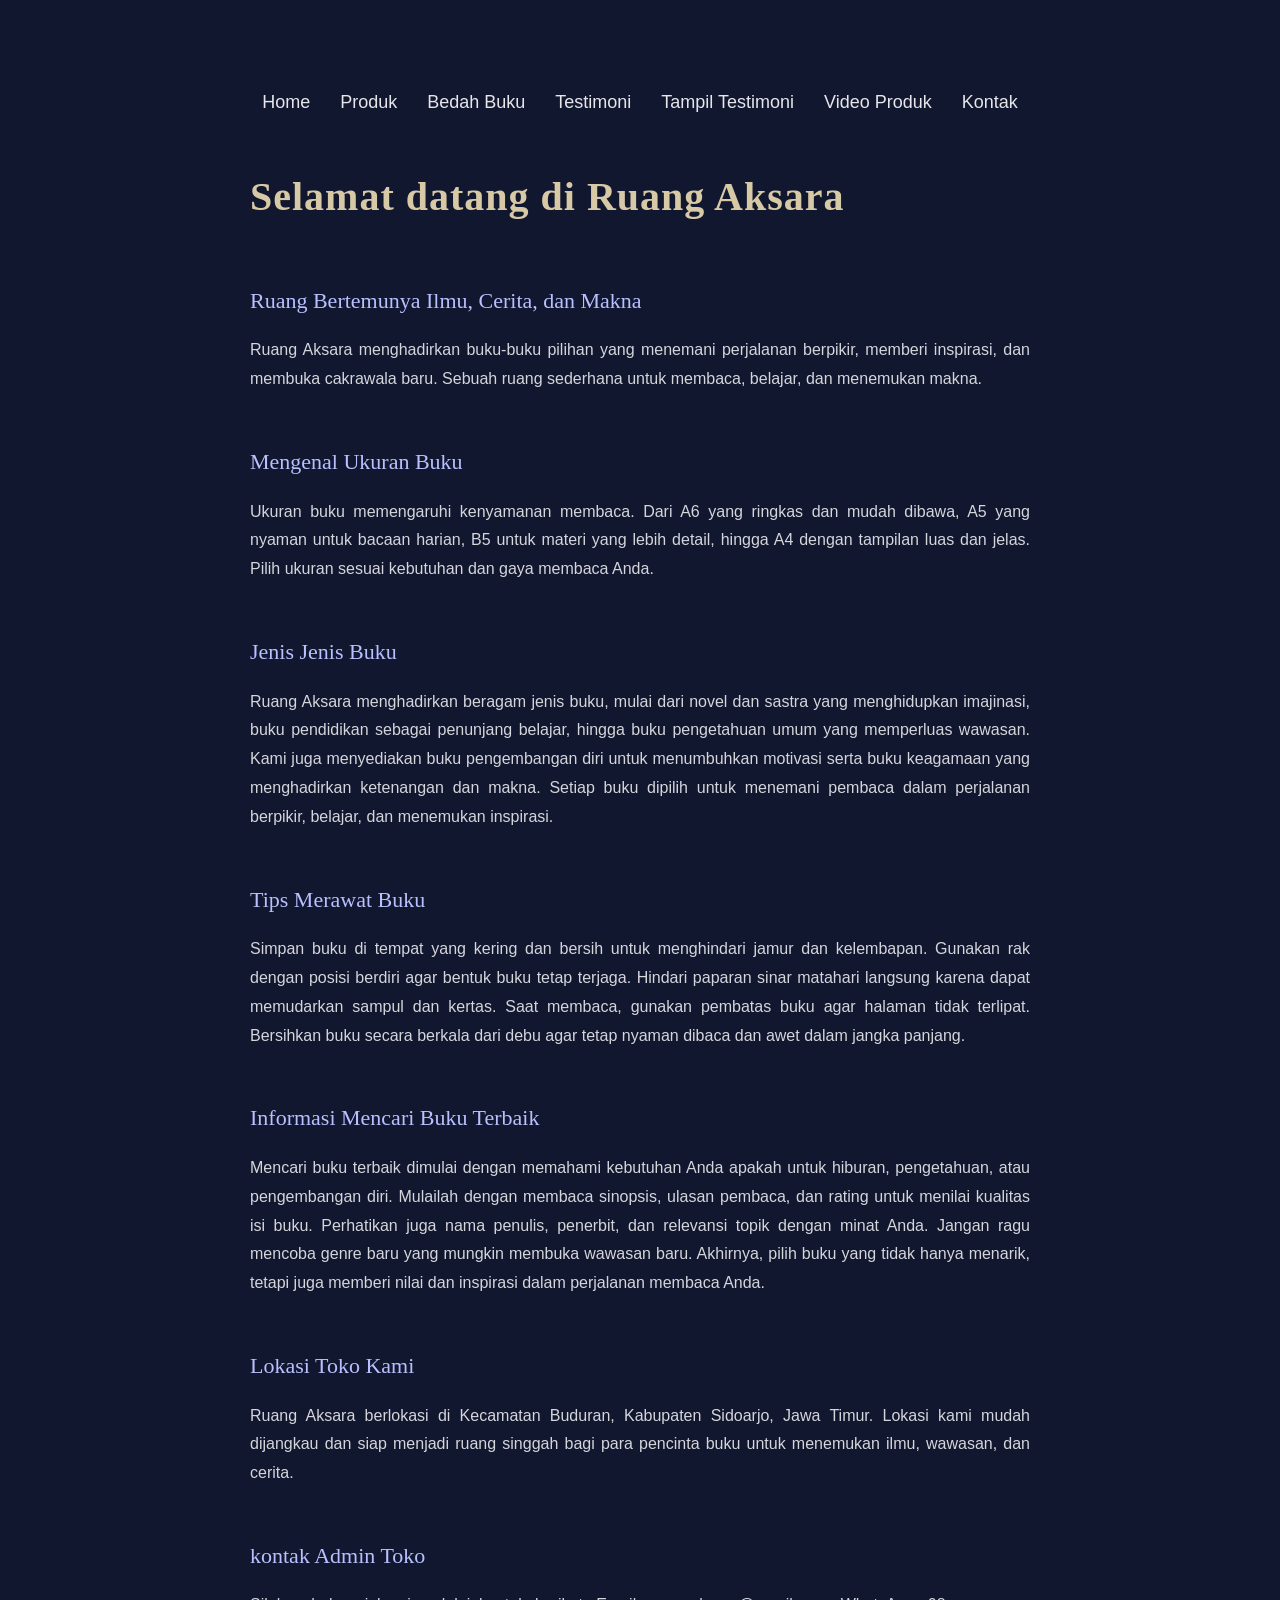
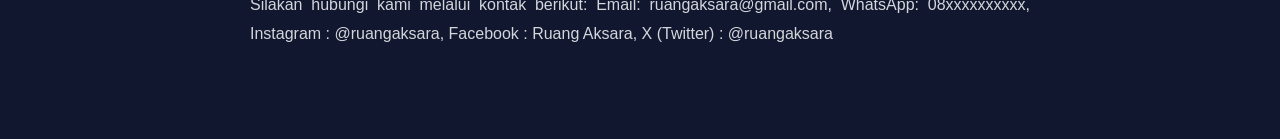
<file: index.html>
<!DOCTYPE html>
<html lang="id">
<head>
    <meta charset="UTF-8">
    <meta name="viewport" content="width=device-width, initial-scale=1.0">
    <title>Ruang Aksara</title>
    <link rel="stylesheet" href="style.css" />
    </head>
    <body>
 <nav class="navbar">
  <ul>
    <li><a href="index.html">Home</a></li>
    <li><a href="produk.html">Produk</a></li>
    <li><a href="Bedah Buku Artikel.html">Bedah Buku</a></li> 
    <li><a href="Testimoni.html">Testimoni</a></li>
    <li><a href="Tampil Testimoni.html">Tampil Testimoni</a></li>
    <li><a href="Video Produk Event.html">Video Produk</a></li>  
    <li><a href="Kontak.html">Kontak</a></li>
  </ul>
</nav>   
</body>
<body>

    <h1>Selamat datang di Ruang Aksara</h1>
    <h2>Ruang Bertemunya Ilmu, Cerita, dan Makna</h2>
    <p>Ruang Aksara menghadirkan buku-buku pilihan yang menemani perjalanan berpikir, memberi inspirasi, dan membuka cakrawala baru.
    Sebuah ruang sederhana untuk membaca, belajar, dan menemukan makna.</p>

    <h2>Mengenal Ukuran Buku</h2>
    <p>Ukuran buku memengaruhi kenyamanan membaca.
    Dari A6 yang ringkas dan mudah dibawa, A5 yang nyaman untuk bacaan harian, B5 untuk materi yang lebih detail, hingga A4 dengan tampilan luas dan jelas.
    Pilih ukuran sesuai kebutuhan dan gaya membaca Anda.</p>

    <h2>Jenis Jenis Buku</h2>
    <p>Ruang Aksara menghadirkan beragam jenis buku, mulai dari novel dan sastra yang menghidupkan imajinasi, buku pendidikan sebagai penunjang belajar, hingga buku pengetahuan umum yang memperluas wawasan. Kami juga menyediakan buku pengembangan diri untuk menumbuhkan motivasi serta buku keagamaan yang menghadirkan ketenangan dan makna. Setiap buku dipilih untuk menemani pembaca dalam perjalanan berpikir, belajar, dan menemukan inspirasi.</p>
     
    <h2>Tips Merawat Buku</h2>
    <p>Simpan buku di tempat yang kering dan bersih untuk menghindari jamur dan kelembapan. Gunakan rak dengan posisi berdiri agar bentuk buku tetap terjaga. Hindari paparan sinar matahari langsung karena dapat memudarkan sampul dan kertas. Saat membaca, gunakan pembatas buku agar halaman tidak terlipat. Bersihkan buku secara berkala dari debu agar tetap nyaman dibaca dan awet dalam jangka panjang.</p>

    <h2>Informasi Mencari Buku Terbaik</h2>
    <p>Mencari buku terbaik dimulai dengan memahami kebutuhan Anda apakah untuk hiburan, pengetahuan, atau pengembangan diri. Mulailah dengan membaca sinopsis, ulasan pembaca, dan rating untuk menilai kualitas isi buku. Perhatikan juga nama penulis, penerbit, dan relevansi topik dengan minat Anda. Jangan ragu mencoba genre baru yang mungkin membuka wawasan baru. Akhirnya, pilih buku yang tidak hanya menarik, tetapi juga memberi nilai dan inspirasi dalam perjalanan membaca Anda.</p>

    <h2>Lokasi Toko Kami</h2>
    <p>Ruang Aksara berlokasi di Kecamatan Buduran, Kabupaten Sidoarjo, Jawa Timur.
    Lokasi kami mudah dijangkau dan siap menjadi ruang singgah bagi para pencinta buku untuk menemukan ilmu, wawasan, dan cerita.</p>
    
    <h2>kontak Admin Toko</h2>
    <p>Silakan hubungi kami melalui kontak berikut:
    Email: ruangaksara@gmail.com,
    WhatsApp: 08xxxxxxxxxx,
    Instagram : @ruangaksara,
    Facebook : Ruang Aksara,
    X (Twitter) : @ruangaksara</p>
</body>
</html>
</file>
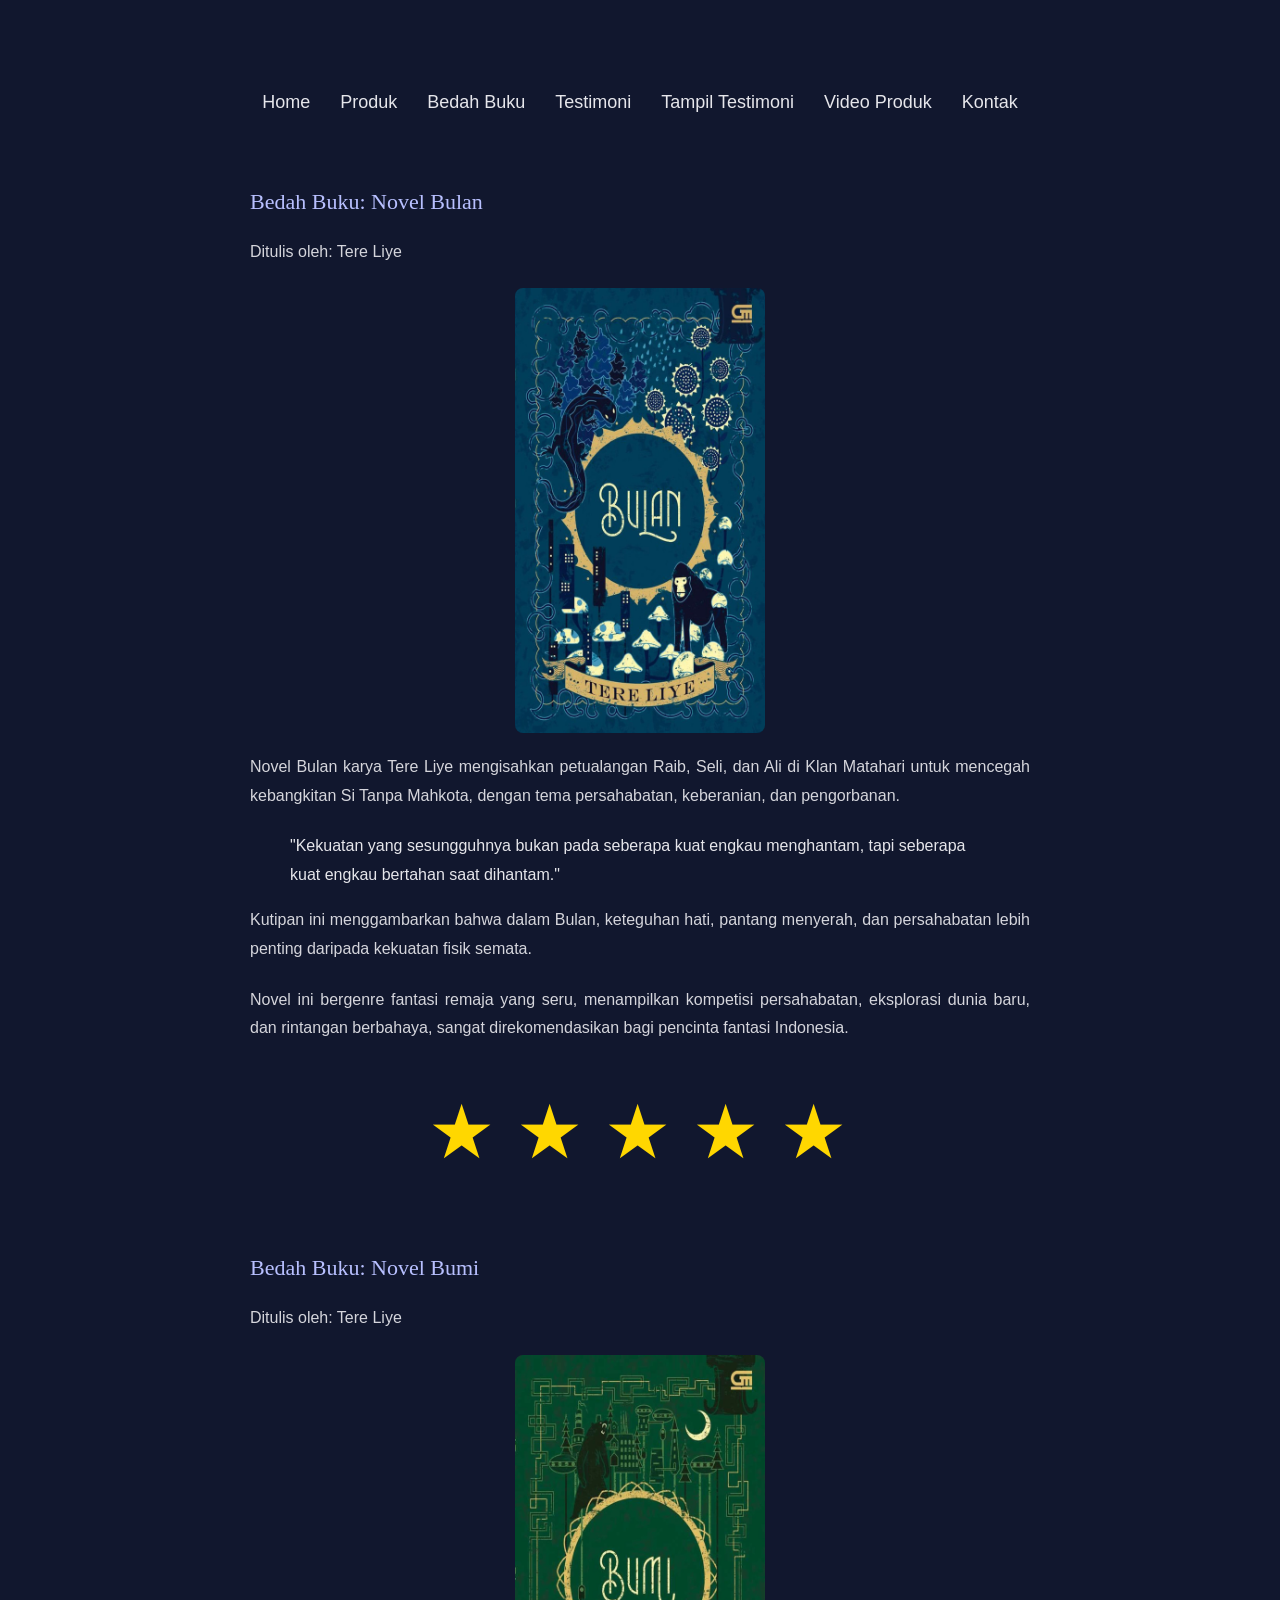
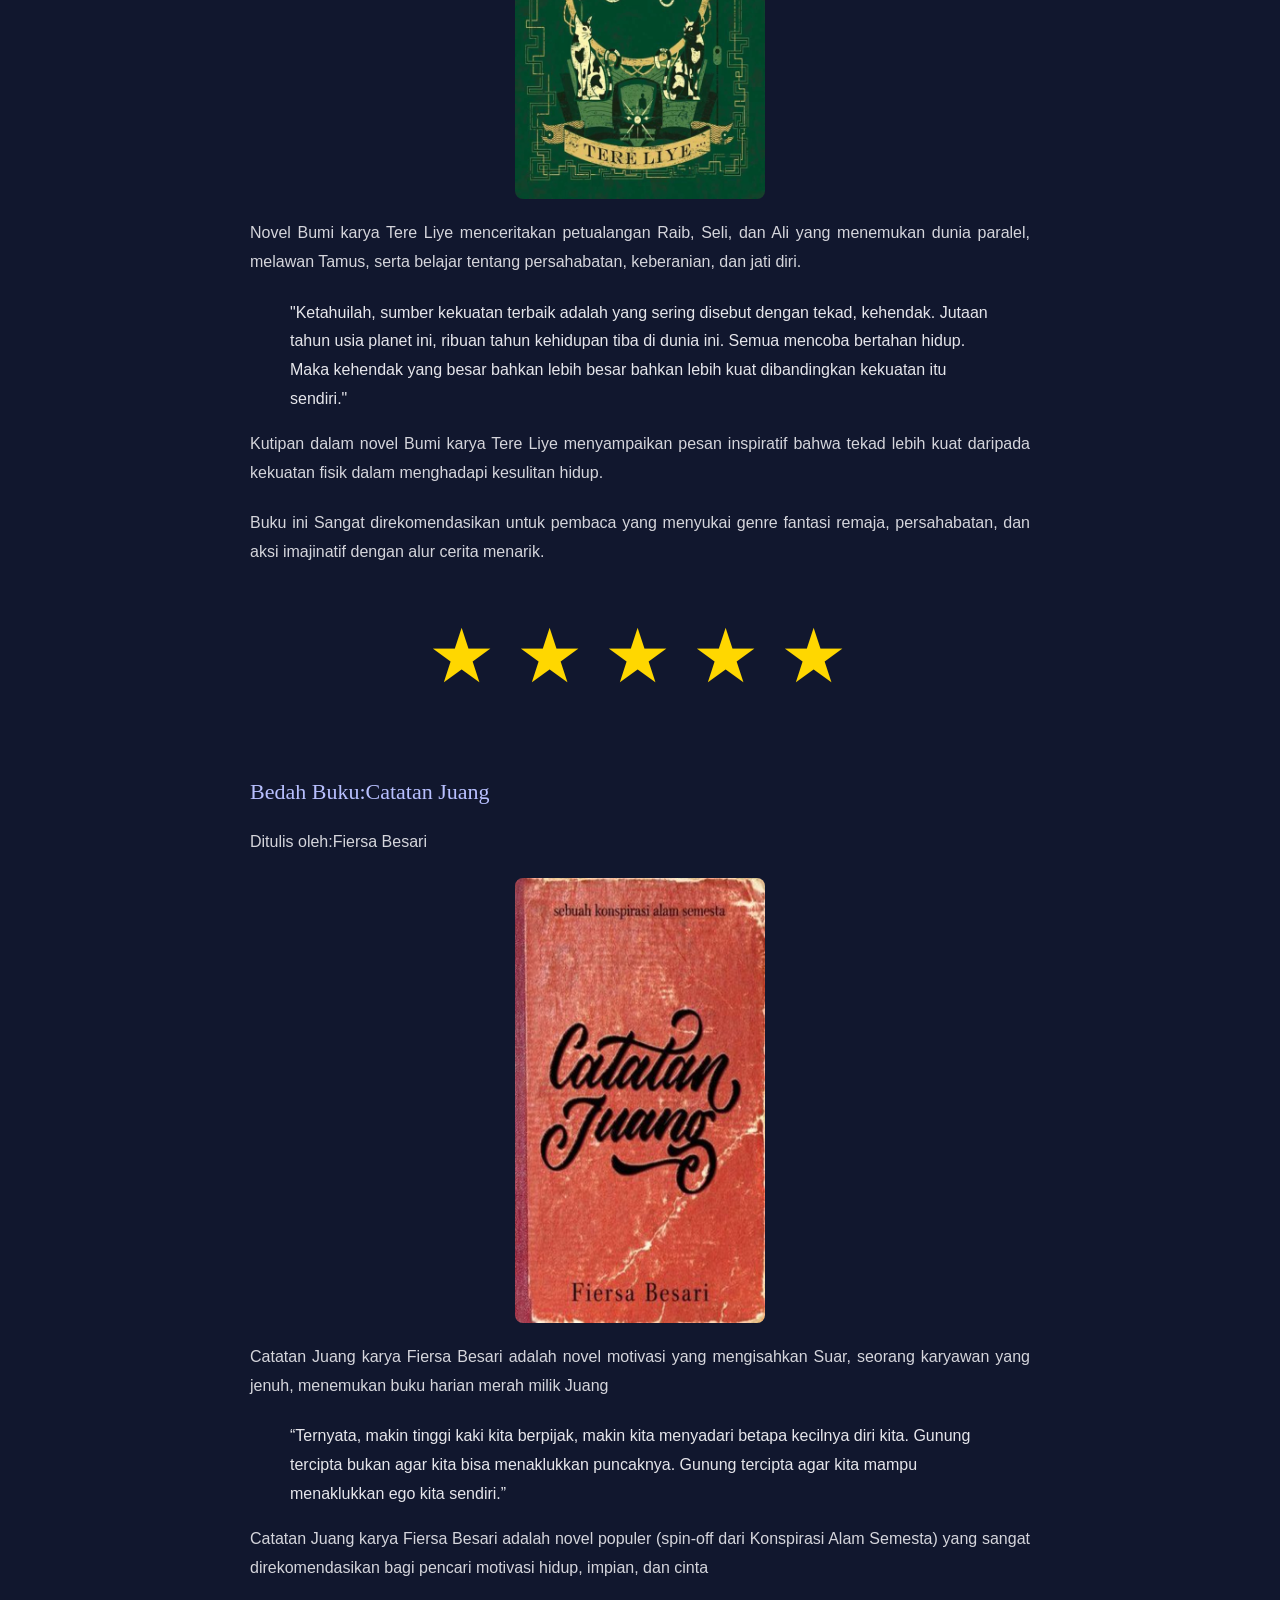
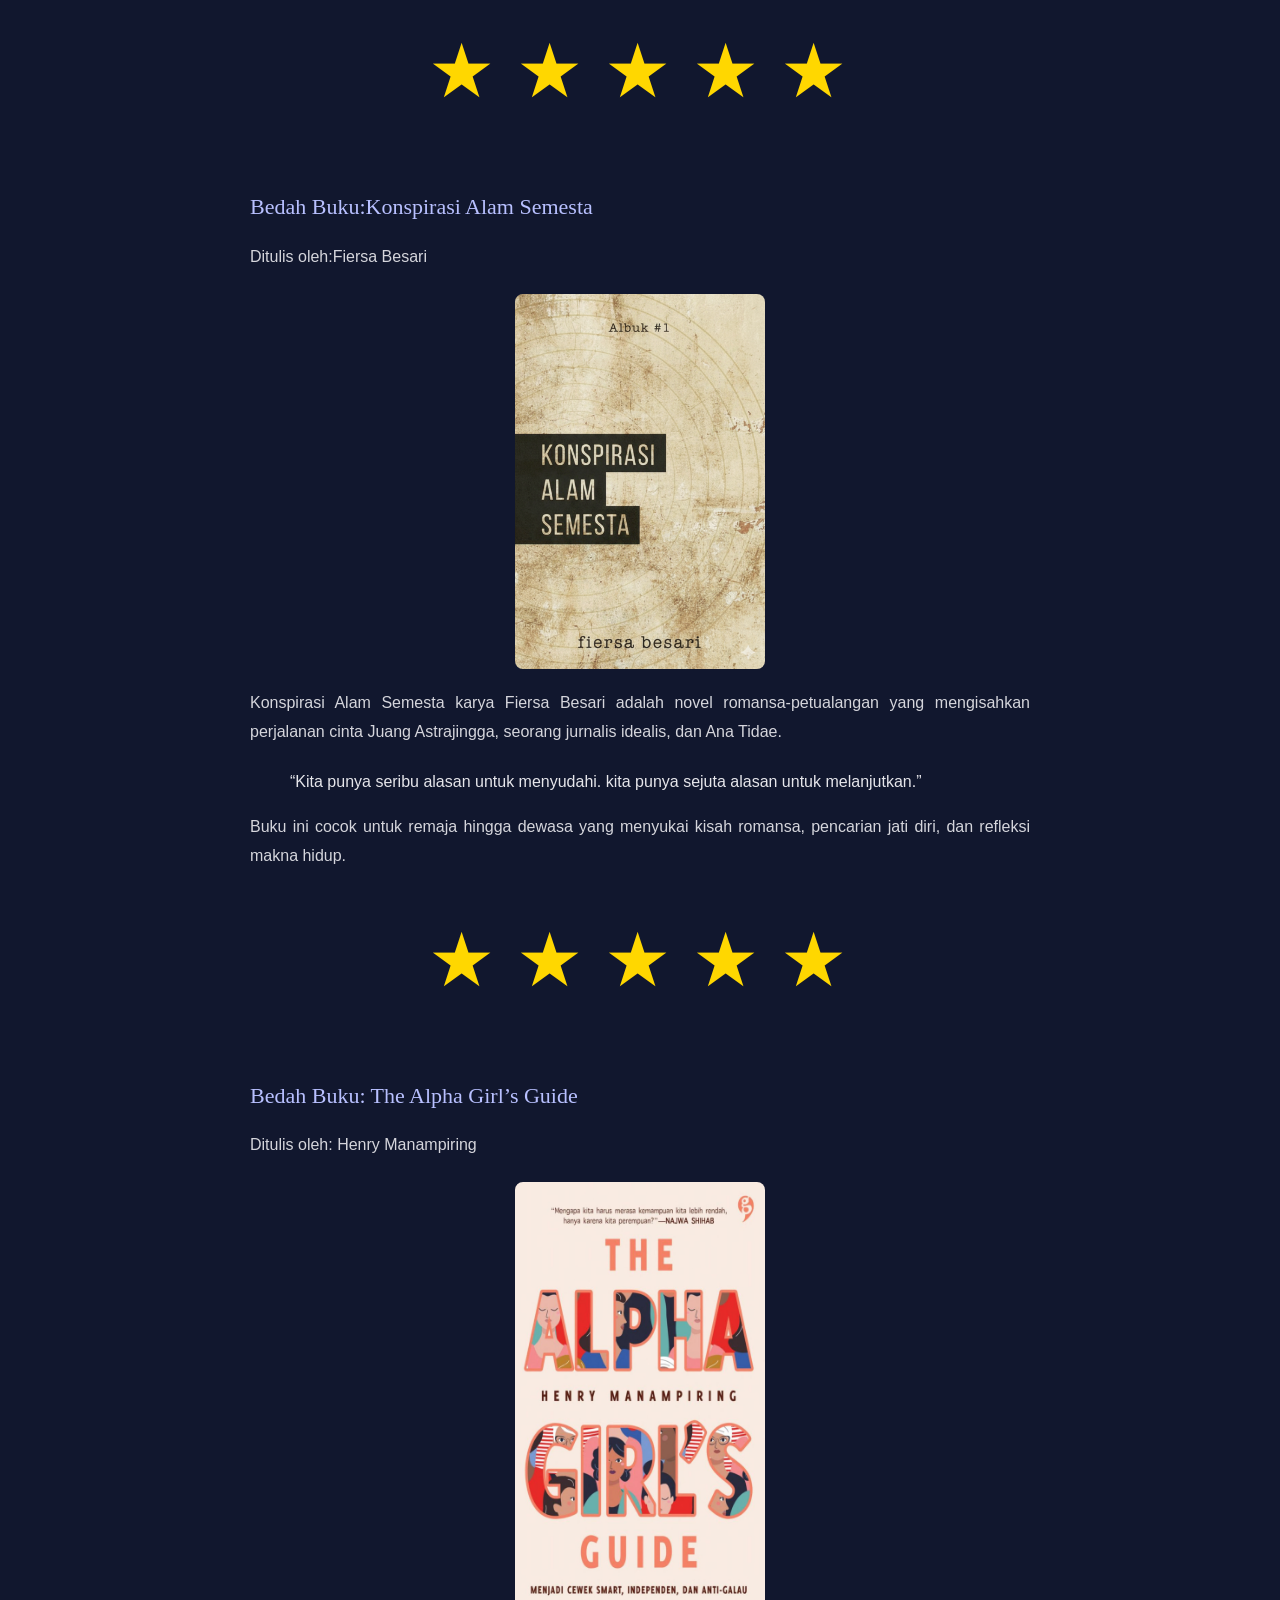
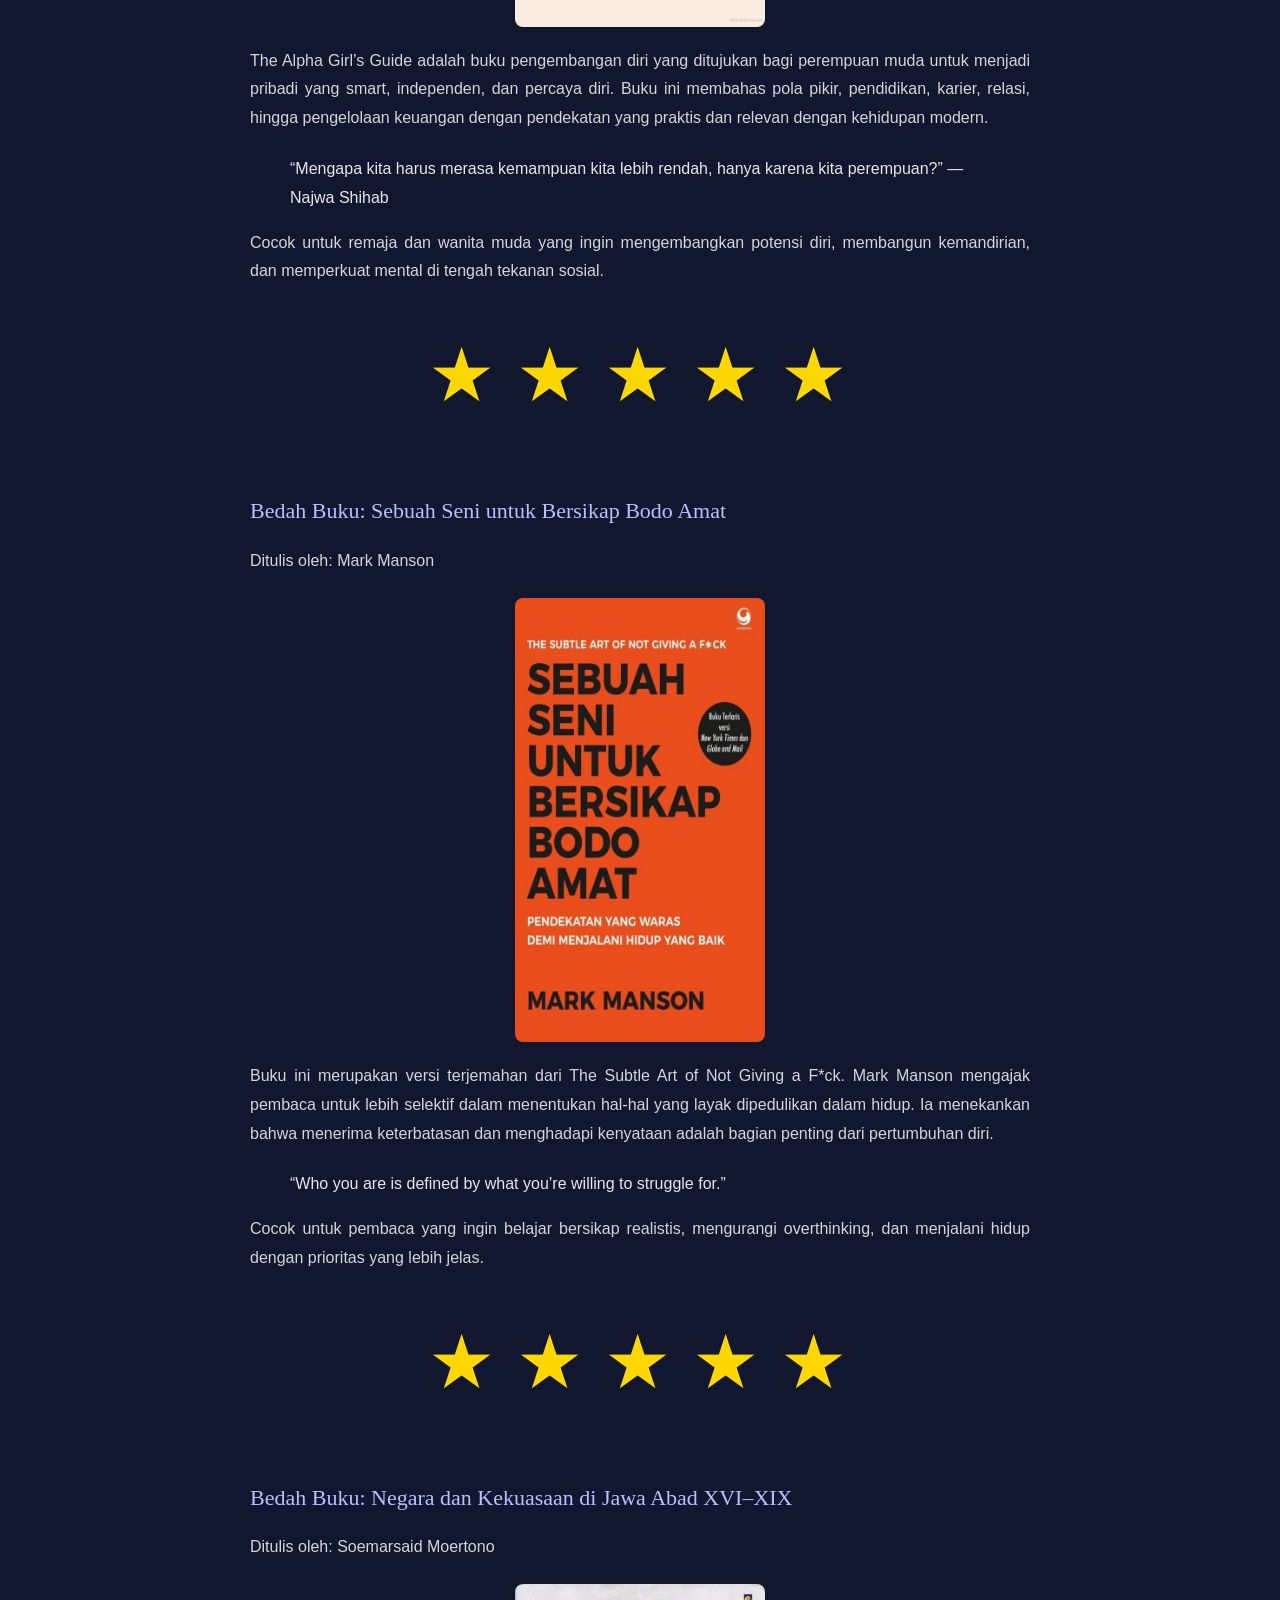
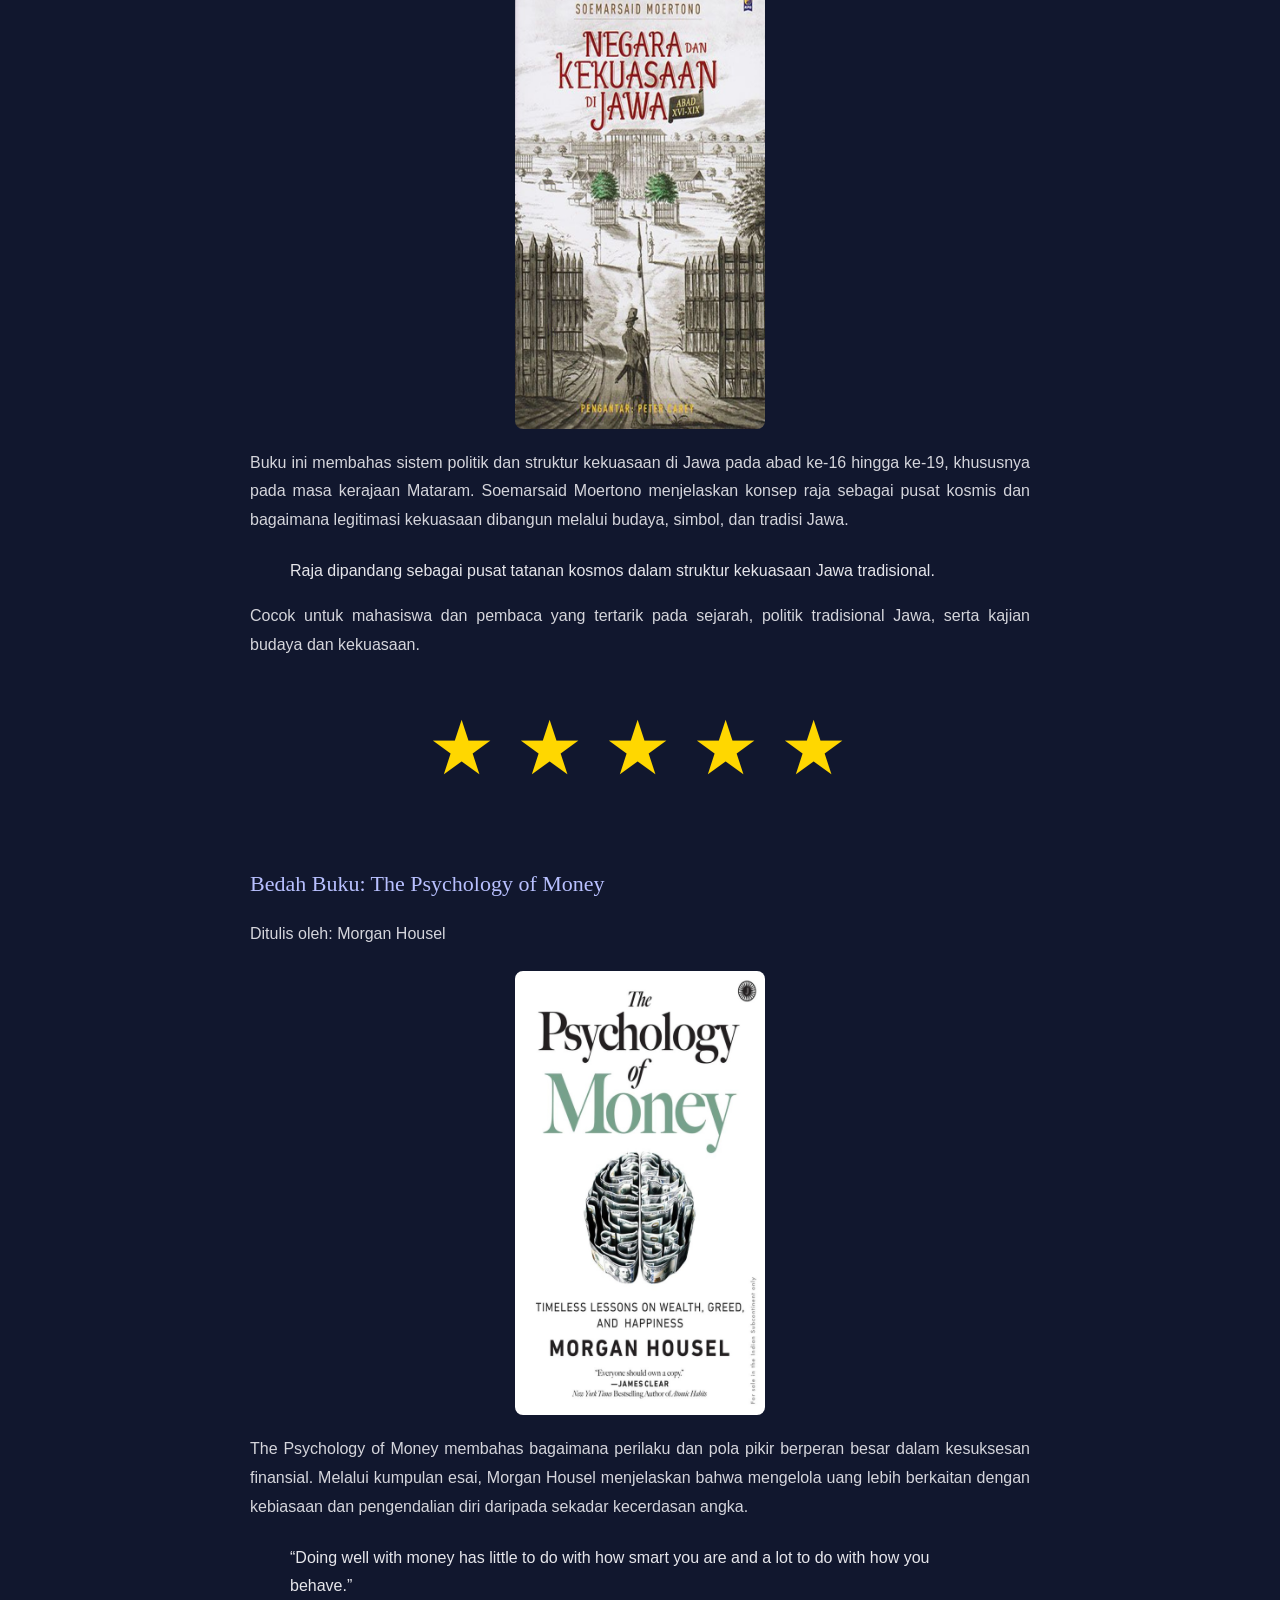
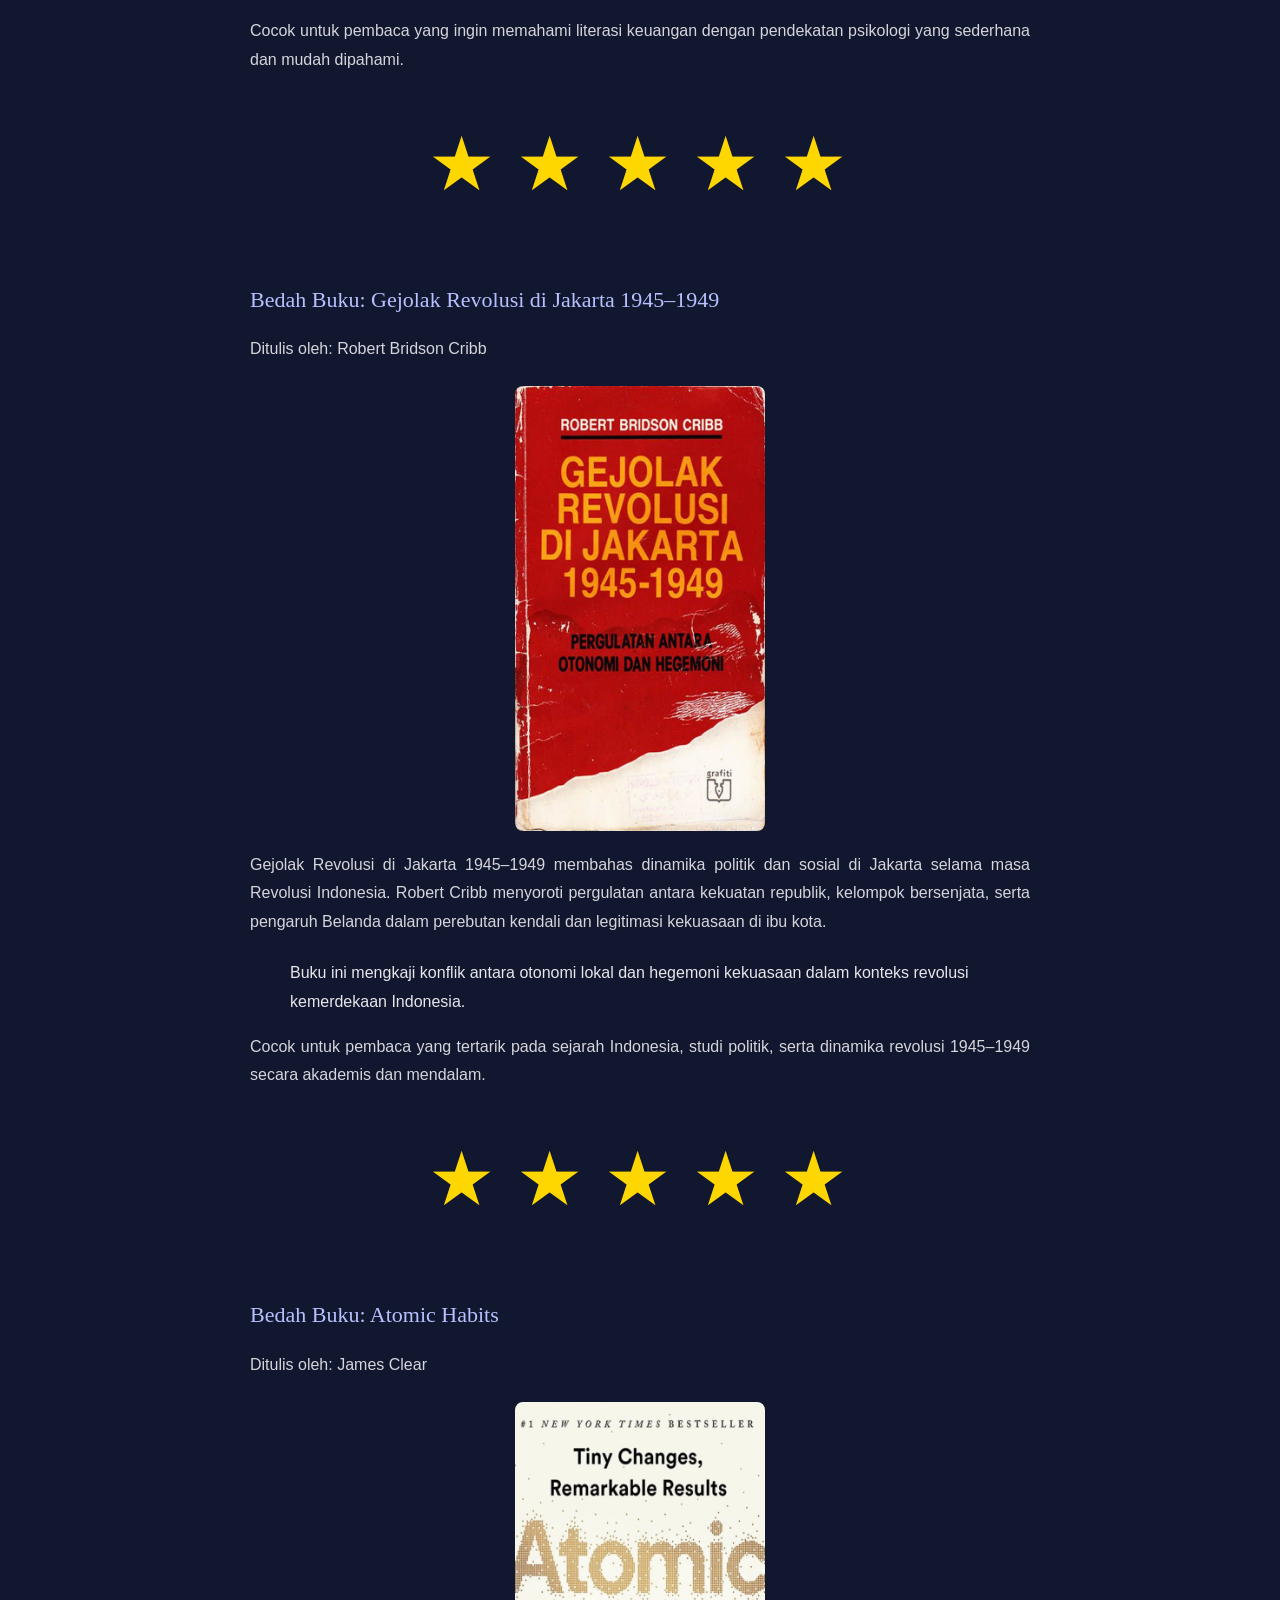
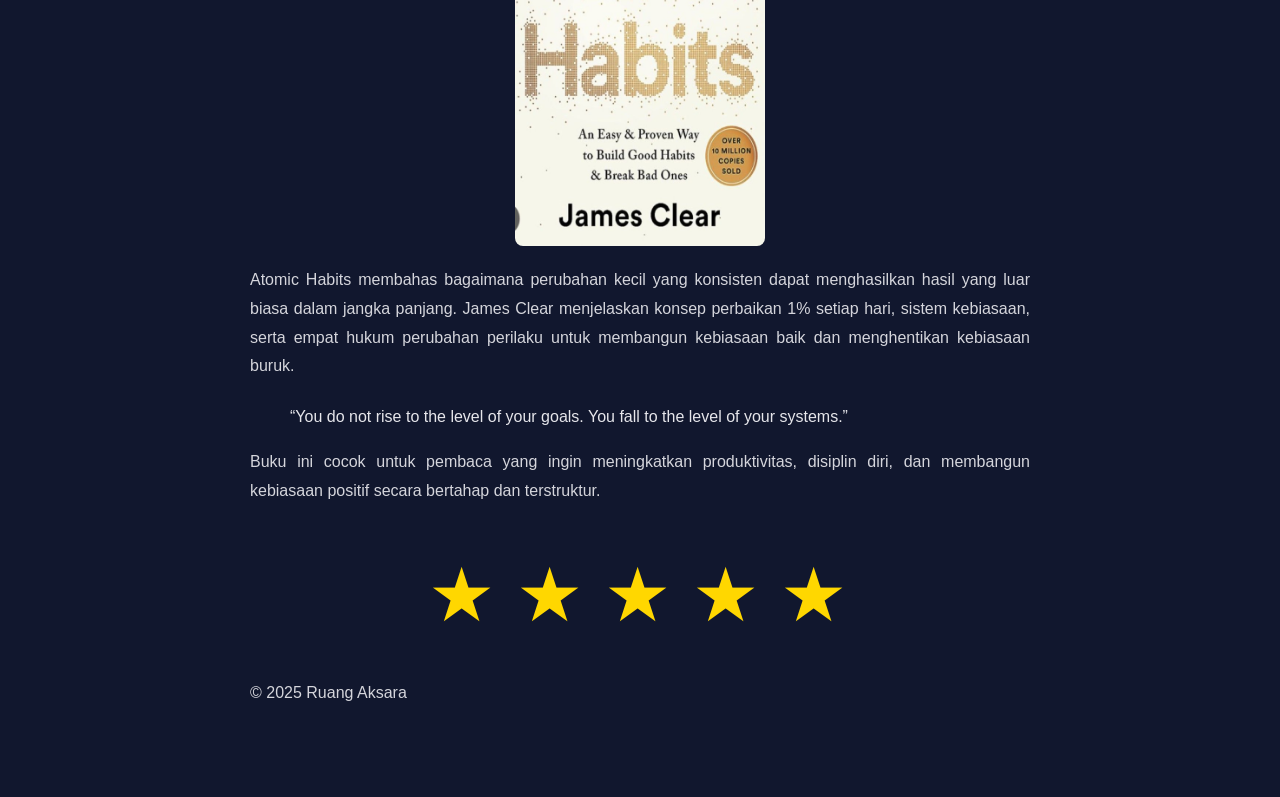
<file: Bedah Buku Artikel.html>
<!DOCTYPE html>
<html lang="id">
<head>
    <meta charset="UTF-8">
    <meta name="viewport" content="width=device-width, initial-scale=1.0">
    <title>Ruang Aksara</title>
    <link rel="stylesheet" href="style.css" />
    </head>
    <body>
 <nav class="navbar">
  <ul>
    <li><a href="index.html">Home</a></li>
    <li><a href="produk.html">Produk</a></li>
    <li><a href="Bedah Buku Artikel.html">Bedah Buku</a></li> 
    <li><a href="Testimoni.html">Testimoni</a></li>
    <li><a href="Tampil Testimoni.html">Tampil Testimoni</a></li>
    <li><a href="Video Produk Event.html">Video Produk</a></li>  
    <li><a href="Kontak.html">Kontak</a></li>
  </ul>
</nav>   
</body>
<body>

  <main class="artikel">
    <h2>Bedah Buku: Novel Bulan</h2>
    <p class="penulis">Ditulis oleh: Tere Liye</p>

    <img src="images/Novel Bulan.jpg" alt="Sampul Novel Bulan By Tere Liye" class="sampul">

    <p>
      Novel Bulan karya Tere Liye mengisahkan petualangan Raib, Seli, dan Ali di Klan Matahari untuk mencegah kebangkitan Si Tanpa Mahkota, dengan tema persahabatan, keberanian, dan pengorbanan.
    </p>

    <blockquote>
      "Kekuatan yang sesungguhnya bukan pada seberapa kuat engkau menghantam, tapi seberapa kuat engkau bertahan saat dihantam."
    </blockquote>

    <p>
      Kutipan ini menggambarkan bahwa dalam Bulan, keteguhan hati, pantang menyerah, dan persahabatan lebih penting daripada kekuatan fisik semata.
     </p>
    <p>
      Novel ini bergenre fantasi remaja yang seru, menampilkan kompetisi persahabatan, eksplorasi dunia baru, dan rintangan berbahaya, sangat direkomendasikan bagi pencinta fantasi Indonesia. 
    </p>
     <div class="rating">
        <span>★</span>
        <span>★</span>
        <span>★</span>
        <span>★</span>
        <span>★</span>
</div>
</main>

<main class="artikel">
     <h2>Bedah Buku: Novel Bumi</h2>
    <p class="penulis">Ditulis oleh: Tere Liye</p>

    <img src="images/Novel Bumi.jpg" alt="Sampul Novel Bumi By Tere Liye" class="sampul">

    <p>
      Novel Bumi karya Tere Liye menceritakan petualangan Raib, Seli, dan Ali yang menemukan dunia paralel, melawan Tamus, serta belajar tentang persahabatan, keberanian, dan jati diri.
    </p>

    <blockquote>
        "Ketahuilah, sumber kekuatan terbaik adalah yang sering disebut dengan tekad, kehendak. Jutaan tahun usia planet ini, ribuan tahun kehidupan tiba di dunia ini. Semua mencoba bertahan hidup. Maka kehendak yang besar bahkan lebih besar bahkan lebih kuat dibandingkan kekuatan itu sendiri."
        </blockquote>
      

    <p>
     Kutipan dalam novel Bumi karya Tere Liye menyampaikan pesan inspiratif bahwa tekad lebih kuat daripada kekuatan fisik dalam menghadapi kesulitan hidup.
    </p>

    <p>
       Buku ini Sangat direkomendasikan untuk pembaca yang menyukai genre fantasi remaja, persahabatan, dan aksi imajinatif dengan alur cerita menarik. 
    </p>
 <div class="rating">
        <span>★</span>
        <span>★</span>
        <span>★</span>
        <span>★</span>
        <span>★</span>
</div>
</main>

<main class="artikel">
     <h2>Bedah Buku:Catatan Juang </h2>
    <p class="penulis">Ditulis oleh:Fiersa Besari </p>

    <img src="images/Catatan Juang.jpg" alt="Sampul Catatan Juang By Fiersa Besari" class="sampul">

    <p>Catatan Juang karya Fiersa Besari adalah novel motivasi yang mengisahkan Suar, seorang karyawan yang jenuh, menemukan buku harian merah milik Juang
    </p>
     
    <blockquote>
    “Ternyata, makin tinggi kaki kita berpijak, makin kita menyadari betapa kecilnya diri kita. Gunung tercipta bukan agar kita bisa menaklukkan puncaknya. Gunung tercipta agar kita mampu menaklukkan ego kita sendiri.”  
    </blockquote>
      
    <p>
    Catatan Juang karya Fiersa Besari adalah novel populer (spin-off dari Konspirasi Alam Semesta) yang sangat direkomendasikan bagi pencari motivasi hidup, impian, dan cinta    
    </p>
 <div class="rating">
        <span>★</span>
        <span>★</span>
        <span>★</span>
        <span>★</span>
        <span>★</span>
</div>
</main>

<main class="artikel">
     <h2>Bedah Buku:Konspirasi Alam Semesta </h2>
    <p class="penulis">Ditulis oleh:Fiersa Besari </p>

    <img src="images/Konspirasi Alam Semesta.png" alt="Sampul Konspirasi Alam Semesta By Fiersa Besari" class="sampul">

    <p>
      Konspirasi Alam Semesta karya Fiersa Besari adalah novel romansa-petualangan yang mengisahkan perjalanan cinta Juang Astrajingga, seorang jurnalis idealis, dan Ana Tidae.
    </p>
     
    <blockquote>
    “Kita punya seribu alasan untuk menyudahi. kita punya sejuta alasan untuk melanjutkan.”
    </blockquote>
      
    <p>
    Buku ini cocok untuk remaja hingga dewasa yang menyukai kisah romansa, pencarian jati diri, dan refleksi makna hidup.
    </p>
    <div class="rating">
        <span>★</span>
        <span>★</span>
        <span>★</span>
        <span>★</span>
        <span>★</span>
</div>
</main>

<main class="artikel">
     <h2>Bedah Buku: The Alpha Girl’s Guide</h2>
    <p class="penulis">Ditulis oleh: Henry Manampiring</p>

    <img src="images/Alpha Girl.jpg" alt="Sampul The Alpha Girl's Guide" class="sampul">

    <p>
      The Alpha Girl’s Guide adalah buku pengembangan diri yang ditujukan bagi perempuan muda
      untuk menjadi pribadi yang smart, independen, dan percaya diri.
      Buku ini membahas pola pikir, pendidikan, karier, relasi, hingga pengelolaan keuangan
      dengan pendekatan yang praktis dan relevan dengan kehidupan modern.
    </p>
     
    <blockquote>
    “Mengapa kita harus merasa kemampuan kita lebih rendah, hanya karena kita perempuan?” — Najwa Shihab
    </blockquote>
      
    <p>
      Cocok untuk remaja dan wanita muda yang ingin mengembangkan potensi diri,
      membangun kemandirian, dan memperkuat mental di tengah tekanan sosial.
    </p>

    <div class="rating">
        <span>★</span>
        <span>★</span>
        <span>★</span>
        <span>★</span>
        <span>★</span>
    </div>
</main>

<main class="artikel">
     <h2>Bedah Buku: Sebuah Seni untuk Bersikap Bodo Amat</h2>
    <p class="penulis">Ditulis oleh: Mark Manson</p>

    <img src="images/Sebuah Seni Untuk Untuk Bersikap Bodo Amat.jpg" alt="Sampul Sebuah Seni untuk Bersikap Bodo Amat" class="sampul">

    <p>
      Buku ini merupakan versi terjemahan dari The Subtle Art of Not Giving a F*ck.
      Mark Manson mengajak pembaca untuk lebih selektif dalam menentukan hal-hal
      yang layak dipedulikan dalam hidup. Ia menekankan bahwa menerima keterbatasan
      dan menghadapi kenyataan adalah bagian penting dari pertumbuhan diri.
    </p>
     
    <blockquote>
    “Who you are is defined by what you’re willing to struggle for.”
    </blockquote>
      
    <p>
      Cocok untuk pembaca yang ingin belajar bersikap realistis,
      mengurangi overthinking, dan menjalani hidup dengan prioritas yang lebih jelas.
    </p>

    <div class="rating">
        <span>★</span>
        <span>★</span>
        <span>★</span>
        <span>★</span>
        <span>★</span>
    </div>
</main>

<main class="artikel">
     <h2>Bedah Buku: Negara dan Kekuasaan di Jawa Abad XVI–XIX</h2>
    <p class="penulis">Ditulis oleh: Soemarsaid Moertono</p>

    <img src="images/Negara Dan Kekuasaan di Jawa.jpg" alt="Sampul Negara dan Kekuasaan di Jawa" class="sampul">

    <p>
      Buku ini membahas sistem politik dan struktur kekuasaan di Jawa pada abad ke-16 hingga ke-19,
      khususnya pada masa kerajaan Mataram. Soemarsaid Moertono menjelaskan konsep raja
      sebagai pusat kosmis dan bagaimana legitimasi kekuasaan dibangun melalui budaya,
      simbol, dan tradisi Jawa.
    </p>
     
    <blockquote>
    Raja dipandang sebagai pusat tatanan kosmos dalam struktur kekuasaan Jawa tradisional.
    </blockquote>
      
    <p>
      Cocok untuk mahasiswa dan pembaca yang tertarik pada sejarah,
      politik tradisional Jawa, serta kajian budaya dan kekuasaan.
    </p>

    <div class="rating">
        <span>★</span>
        <span>★</span>
        <span>★</span>
        <span>★</span>
        <span>★</span>
    </div>
</main>

<main class="artikel">
     <h2>Bedah Buku: The Psychology of Money</h2>
    <p class="penulis">Ditulis oleh: Morgan Housel</p>

    <img src="images/Psychology of Money.jpg" alt="Sampul The Psychology of Money" class="sampul">

    <p>
      The Psychology of Money membahas bagaimana perilaku dan pola pikir
      berperan besar dalam kesuksesan finansial. Melalui kumpulan esai,
      Morgan Housel menjelaskan bahwa mengelola uang lebih berkaitan
      dengan kebiasaan dan pengendalian diri daripada sekadar kecerdasan angka.
    </p>
     
    <blockquote>
    “Doing well with money has little to do with how smart you are and a lot to do with how you behave.”
    </blockquote>
      
    <p>
      Cocok untuk pembaca yang ingin memahami literasi keuangan
      dengan pendekatan psikologi yang sederhana dan mudah dipahami.
    </p>

    <div class="rating">
        <span>★</span>
        <span>★</span>
        <span>★</span>
        <span>★</span>
        <span>★</span>
    </div>
</main>

<main class="artikel">
     <h2>Bedah Buku: Gejolak Revolusi di Jakarta 1945–1949</h2>
    <p class="penulis">Ditulis oleh: Robert Bridson Cribb</p>

    <img src="images/Gejolak Revolusi Di jakarta.jpg" alt="Sampul Gejolak Revolusi di Jakarta 1945-1949" class="sampul">

    <p>
      Gejolak Revolusi di Jakarta 1945–1949 membahas dinamika politik dan sosial
      di Jakarta selama masa Revolusi Indonesia. Robert Cribb menyoroti pergulatan
      antara kekuatan republik, kelompok bersenjata, serta pengaruh Belanda
      dalam perebutan kendali dan legitimasi kekuasaan di ibu kota.
    </p>
     
    <blockquote>
      Buku ini mengkaji konflik antara otonomi lokal dan hegemoni kekuasaan
      dalam konteks revolusi kemerdekaan Indonesia.
    </blockquote>
      
    <p>
      Cocok untuk pembaca yang tertarik pada sejarah Indonesia,
      studi politik, serta dinamika revolusi 1945–1949 secara akademis dan mendalam.
    </p>

    <div class="rating">
        <span>★</span>
        <span>★</span>
        <span>★</span>
        <span>★</span>
        <span>★</span>
    </div>
</main>

<main class="artikel">
     <h2>Bedah Buku: Atomic Habits</h2>
    <p class="penulis">Ditulis oleh: James Clear</p>

    <img src="images/Atomic Habits (1).jpg" alt="Sampul Atomic Habits" class="sampul">

    <p>
      Atomic Habits membahas bagaimana perubahan kecil yang konsisten
      dapat menghasilkan hasil yang luar biasa dalam jangka panjang.
      James Clear menjelaskan konsep perbaikan 1% setiap hari,
      sistem kebiasaan, serta empat hukum perubahan perilaku
      untuk membangun kebiasaan baik dan menghentikan kebiasaan buruk.
    </p>
     
    <blockquote>
      “You do not rise to the level of your goals. You fall to the level of your systems.”
    </blockquote>
      
    <p>
      Buku ini cocok untuk pembaca yang ingin meningkatkan produktivitas,
      disiplin diri, dan membangun kebiasaan positif secara bertahap dan terstruktur.
    </p>

    <div class="rating">
        <span>★</span>
        <span>★</span>
        <span>★</span>
        <span>★</span>
        <span>★</span>
    </div>
</main>

  <footer>
    <p>&copy; 2025 Ruang Aksara</p>
  </footer>

</body>
</html>
</file>
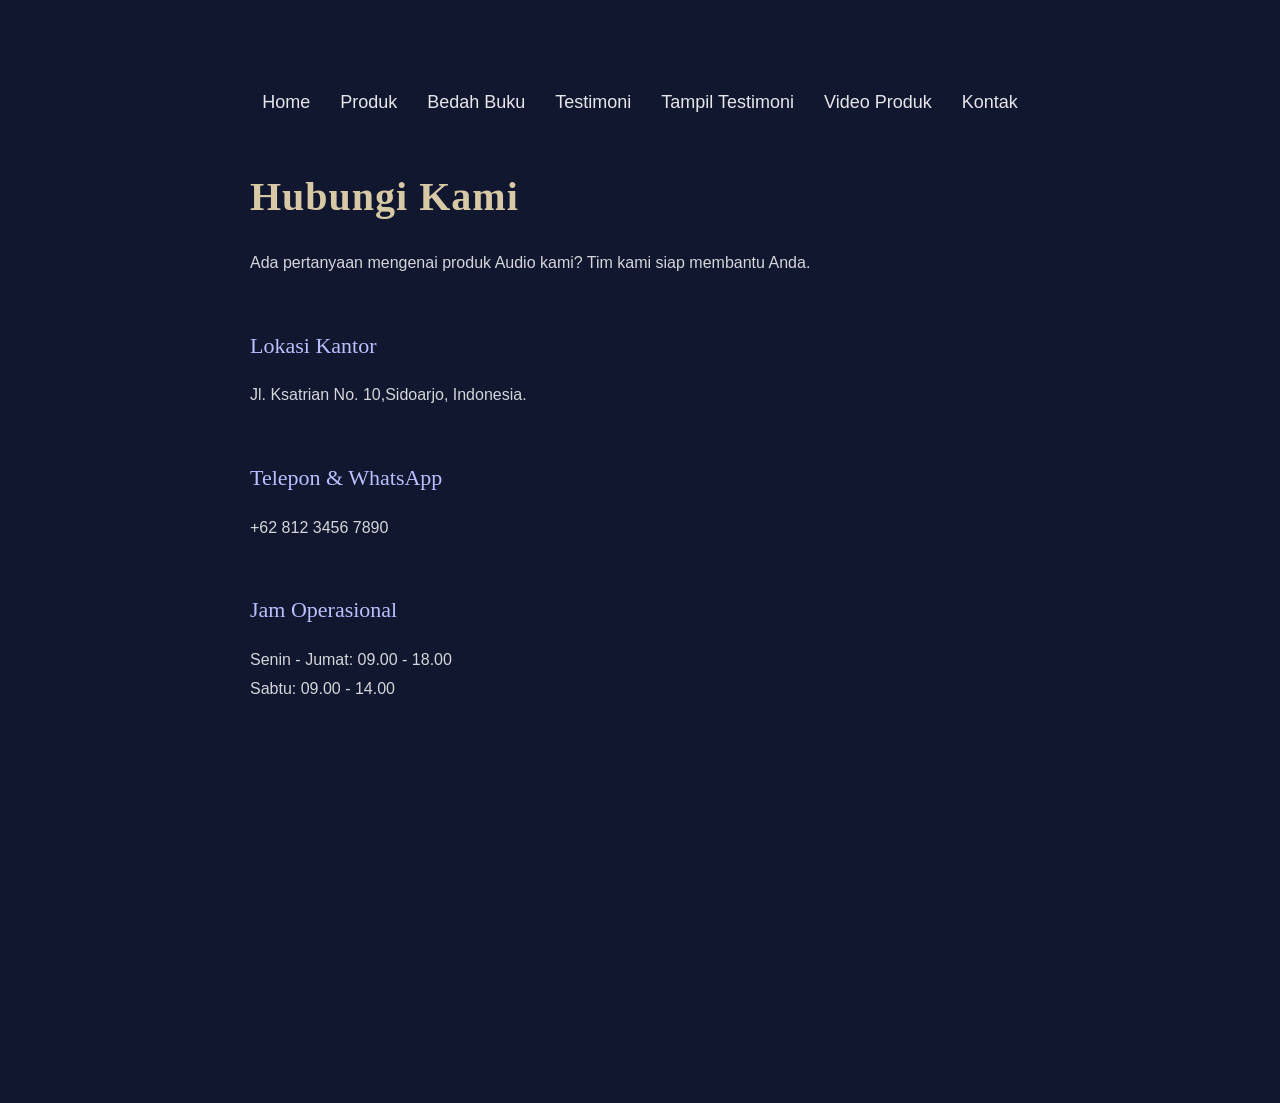
<file: Kontak.html>
<!DOCTYPE html>
<html lang="id">
<head>
    <meta charset="UTF-8">
    <meta name="viewport" content="width=device-width, initial-scale=1.0">
    <title>Ruang Aksara</title>
    <link rel="stylesheet" href="style.css" />
    </head>
    <body>
 <nav class="navbar">
  <ul>
    <li><a href="index.html">Home</a></li>
    <li><a href="produk.html">Produk</a></li>
    <li><a href="Bedah Buku Artikel.html">Bedah Buku</a></li> 
    <li><a href="Testimoni.html">Testimoni</a></li>
    <li><a href="Tampil Testimoni.html">Tampil Testimoni</a></li>
    <li><a href="Video Produk Event.html">Video Produk</a></li>  
    <li><a href="Kontak.html">Kontak</a></li>
  </ul>
</nav>   
</body>
<body>
    <div class="contact-wrapper">
    <div class="contact-header">
        <h1>Hubungi Kami</h1>
        <p>Ada pertanyaan mengenai produk Audio kami? Tim kami siap membantu Anda.</p>
    </div>

    <div class="contact-grid">
        <div class="info-side">
            <div class="info-box">
                <i class="fas fa-location-dot"></i>
                <div>
                    <h2>Lokasi Kantor</h2>
                    <p>Jl. Ksatrian No. 10,Sidoarjo, Indonesia.</p>
                </div>
            </div>

            <div class="info-box">
                <i class="fas fa-phone"></i>
                <div>
                    <h2>Telepon & WhatsApp</h2>
                    <p>+62 812 3456 7890</p>
                </div>
            </div>

            <div class="info-box">
                <i class="fas fa-clock"></i>
                <div>
                    <h2>Jam Operasional</h2>
                    <p>Senin - Jumat: 09.00 - 18.00<br>Sabtu: 09.00 - 14.00</p>
                </div>
            </div>

            <div class="social-icons">
                <a href="#"><i class="fab fa-instagram"></i></a>
                <a href="#"><i class="fab fa-facebook"></i></a>
                <a href="#"><i class="fab fa-linkedin"></i></a>
                <a href="#"><i class="fab fa-youtube"></i></a>
            </div>
        </div>

    <div class="map-container">
        <iframe src="https://www.google.com/maps/embed?pb=!1m18!1m12!1m3!1d3956.3389113662824!2d112.714945568831!3d-7.427695951147325!2m3!1f0!2f0!3f0!3m2!1i1024!2i768!4f13.1!3m3!1m2!1s0x2dd7e6a9ede996c5%3A0xbb785da358d77965!2sJl.%20Kesatrian%2C%20Kec.%20Buduran%2C%20Kabupaten%20Sidoarjo%2C%20Jawa%20Timur%2061252!5e0!3m2!1sid!2sid!4v1772415113615!5m2!1sid!2sid"width="100%" height="300" style="border:0;" allowfullscreen="" loading="lazy"></iframe>
    </div>
</div>
</body>
</file>
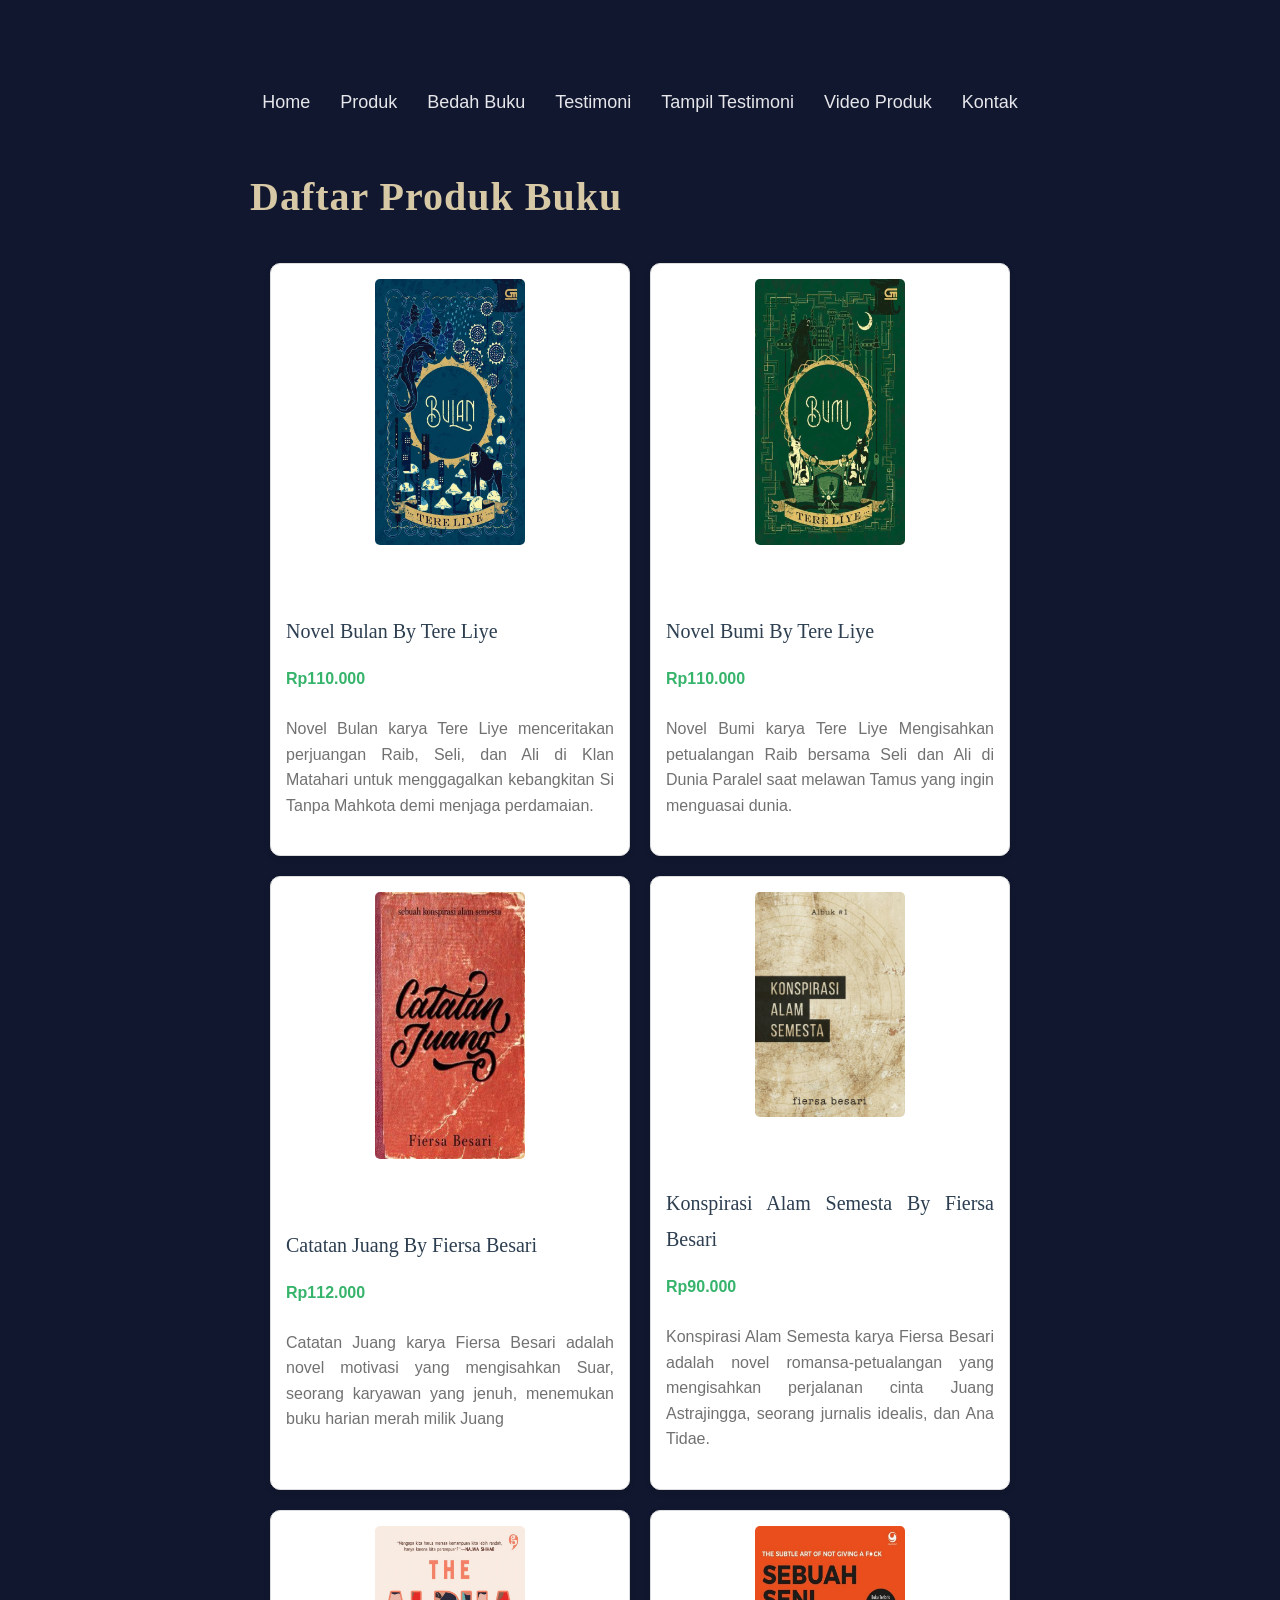
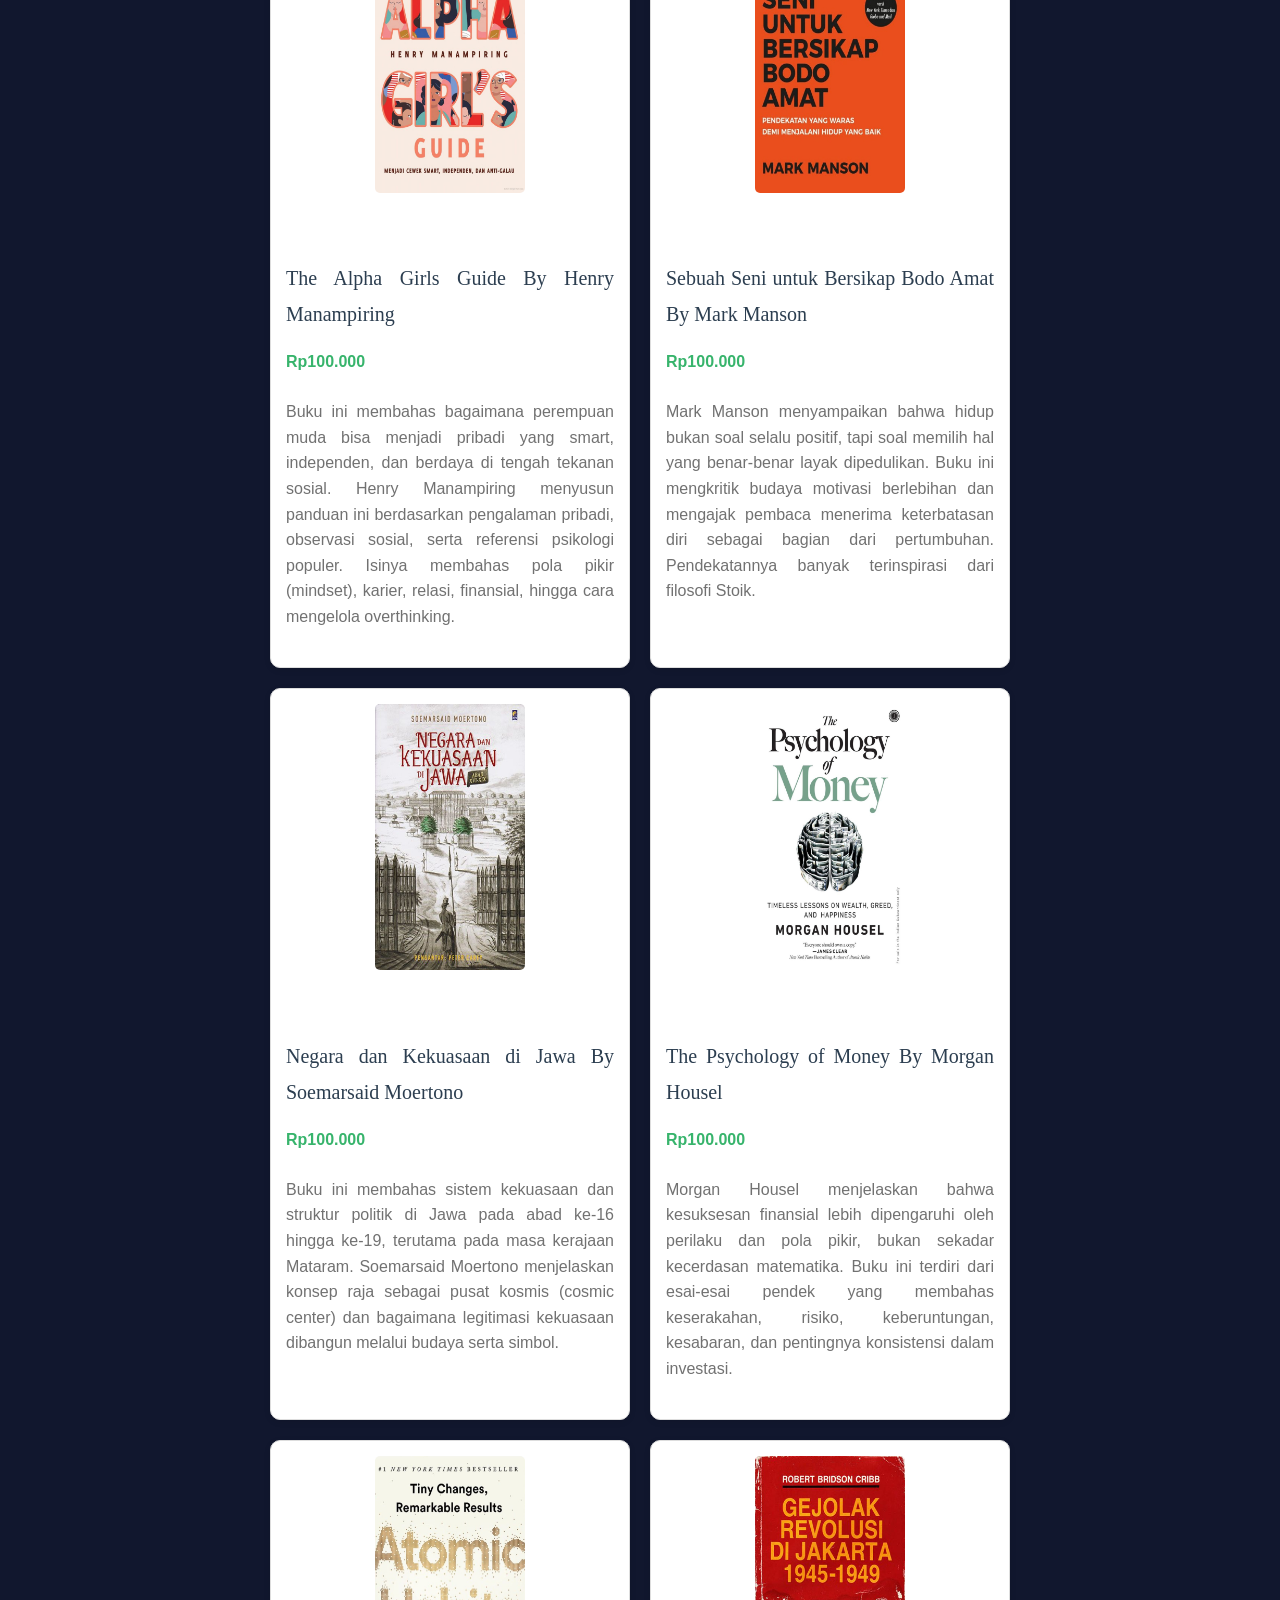
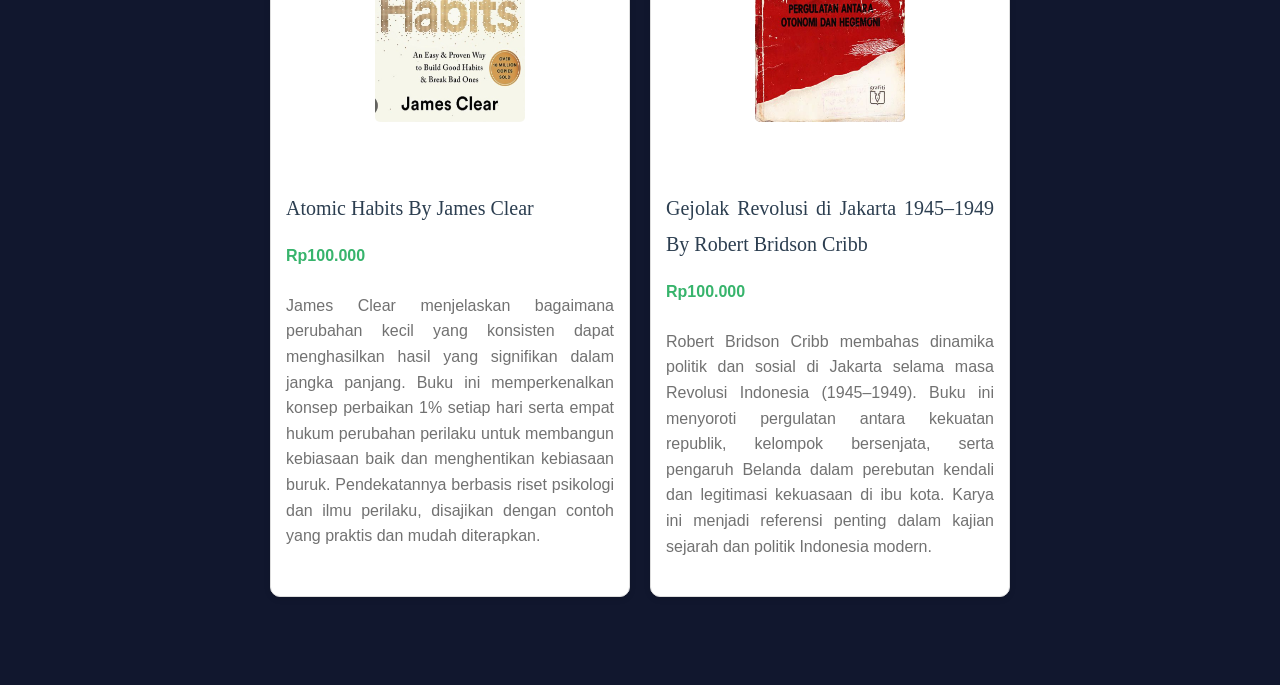
<file: produk.html>
<!DOCTYPE html>
<html lang="id">
<head>
    <meta charset="UTF-8">
    <meta name="viewport" content="width=device-width, initial-scale=1.0">
    <title>Ruang Aksara</title>
    <link rel="stylesheet" href="style.css" />
    </head>
    <body>
 <nav class="navbar">
  <ul>
    <li><a href="index.html">Home</a></li>
    <li><a href="produk.html">Produk</a></li>
    <li><a href="Bedah Buku Artikel.html">Bedah Buku</a></li> 
    <li><a href="Testimoni.html">Testimoni</a></li>
    <li><a href="Tampil Testimoni.html">Tampil Testimoni</a></li>
    <li><a href="Video Produk Event.html">Video Produk</a></li>  
    <li><a href="Kontak.html">Kontak</a></li>
  </ul>
</nav>   
</body>

<body>
<h1>Daftar Produk Buku</h1>
<section class="daftar-produk"> <!-- Produk-produk akan ditambahkan di sini -->
  
<div class="produk">
    <img src="images/Novel Bulan.jpg" alt="Buku 1"/>
    <h2>Novel Bulan By Tere Liye</h2>
    <p class="harga">Rp110.000</p>
    <p class="deskripsi">Novel Bulan karya Tere Liye menceritakan perjuangan Raib, Seli, dan Ali di Klan Matahari untuk menggagalkan kebangkitan Si Tanpa Mahkota demi menjaga perdamaian.</p>
</div>

<div class="produk">
    <img src="images/Novel Bumi.jpg" alt="Buku 2"/>
    <h2>Novel Bumi By Tere Liye</h2>
    <p class="harga">Rp110.000</p>
    <p class="deskripsi">Novel Bumi karya Tere Liye Mengisahkan petualangan Raib bersama Seli dan Ali di Dunia Paralel saat melawan Tamus yang ingin menguasai dunia.</p>
</div>

<div class="produk">
    <img src="images/Catatan Juang.jpg" alt="Buku 3"/>
    <h2>Catatan Juang By Fiersa Besari</h2>
    <p class="harga">Rp112.000</p>
    <p class="deskripsi">Catatan Juang karya Fiersa Besari adalah novel motivasi yang mengisahkan Suar, seorang karyawan yang jenuh, menemukan buku harian merah milik Juang</p>
</div>

<div class="produk">
    <img src="images/Konspirasi Alam Semesta.png" alt="Buku 4"/>
    <h2>Konspirasi Alam Semesta By Fiersa Besari </h2>
    <p class="harga">Rp90.000</p>
    <p class="deskripsi">Konspirasi Alam Semesta karya Fiersa Besari adalah novel romansa-petualangan yang mengisahkan perjalanan cinta Juang Astrajingga, seorang jurnalis idealis, dan Ana Tidae.</p>
</div>

<div class="produk">
    <img src="images/Alpha Girl.jpg" alt="Buku 5"/>
    <h2>The Alpha Girls Guide By Henry Manampiring </h2>
    <p class="harga">Rp100.000</p>
    <p class="deskripsi">Buku ini membahas bagaimana perempuan muda bisa menjadi pribadi yang smart, independen, dan berdaya di tengah tekanan sosial. Henry Manampiring menyusun panduan ini berdasarkan pengalaman pribadi, observasi sosial, serta referensi psikologi populer. Isinya membahas pola pikir (mindset), karier, relasi, finansial, hingga cara mengelola overthinking.</p>
</div>

<div class="produk">
    <img src="images/Sebuah Seni Untuk Untuk Bersikap Bodo Amat.jpg" alt="Buku 6"/>
    <h2>Sebuah Seni untuk Bersikap Bodo Amat By Mark Manson </h2>
    <p class="harga">Rp100.000</p>
    <p class="deskripsi">Mark Manson menyampaikan bahwa hidup bukan soal selalu positif, tapi soal memilih hal yang benar-benar layak dipedulikan. Buku ini mengkritik budaya motivasi berlebihan dan mengajak pembaca menerima keterbatasan diri sebagai bagian dari pertumbuhan. Pendekatannya banyak terinspirasi dari filosofi Stoik.</p>
</div>

<div class="produk">
    <img src="images/Negara Dan Kekuasaan di Jawa.jpg" alt="Buku 7"/>
    <h2>Negara dan Kekuasaan di Jawa By Soemarsaid Moertono </h2>
    <p class="harga">Rp100.000</p>
    <p class="deskripsi">Buku ini membahas sistem kekuasaan dan struktur politik di Jawa pada abad ke-16 hingga ke-19, terutama pada masa kerajaan Mataram. Soemarsaid Moertono menjelaskan konsep raja sebagai pusat kosmis (cosmic center) dan bagaimana legitimasi kekuasaan dibangun melalui budaya serta simbol.</p>
</div>

<div class="produk">
    <img src="images/Psychology of Money.jpg" alt="Buku 8"/>
    <h2>The Psychology of Money By Morgan Housel </h2>
    <p class="harga">Rp100.000</p>
    <p class="deskripsi">Morgan Housel menjelaskan bahwa kesuksesan finansial lebih dipengaruhi oleh perilaku dan pola pikir, bukan sekadar kecerdasan matematika. Buku ini terdiri dari esai-esai pendek yang membahas keserakahan, risiko, keberuntungan, kesabaran, dan pentingnya konsistensi dalam investasi.</p>
</div>

<div class="produk">
    <img src="images/Atomic Habits (1).jpg" alt="Buku 9"/>
    <h2>Atomic Habits By James Clear</h2>
    <p class="harga">Rp100.000</p>
    <p class="deskripsi">
        James Clear menjelaskan bagaimana perubahan kecil yang konsisten dapat menghasilkan 
        hasil yang signifikan dalam jangka panjang. Buku ini memperkenalkan konsep perbaikan 1% setiap hari 
        serta empat hukum perubahan perilaku untuk membangun kebiasaan baik dan menghentikan kebiasaan buruk. 
        Pendekatannya berbasis riset psikologi dan ilmu perilaku, disajikan dengan contoh yang praktis dan mudah diterapkan.
    </p>
</div>

<div class="produk">
    <img src="images/Gejolak Revolusi Di jakarta.jpg" alt="Buku 10"/>
    <h2>Gejolak Revolusi di Jakarta 1945–1949 By Robert Bridson Cribb</h2>
    <p class="harga">Rp100.000</p>
    <p class="deskripsi">
        Robert Bridson Cribb membahas dinamika politik dan sosial di Jakarta selama masa Revolusi Indonesia 
        (1945–1949). Buku ini menyoroti pergulatan antara kekuatan republik, kelompok bersenjata, serta 
        pengaruh Belanda dalam perebutan kendali dan legitimasi kekuasaan di ibu kota. 
        Karya ini menjadi referensi penting dalam kajian sejarah dan politik Indonesia modern.
    </p>
</div>

</section>
</body>
</file>
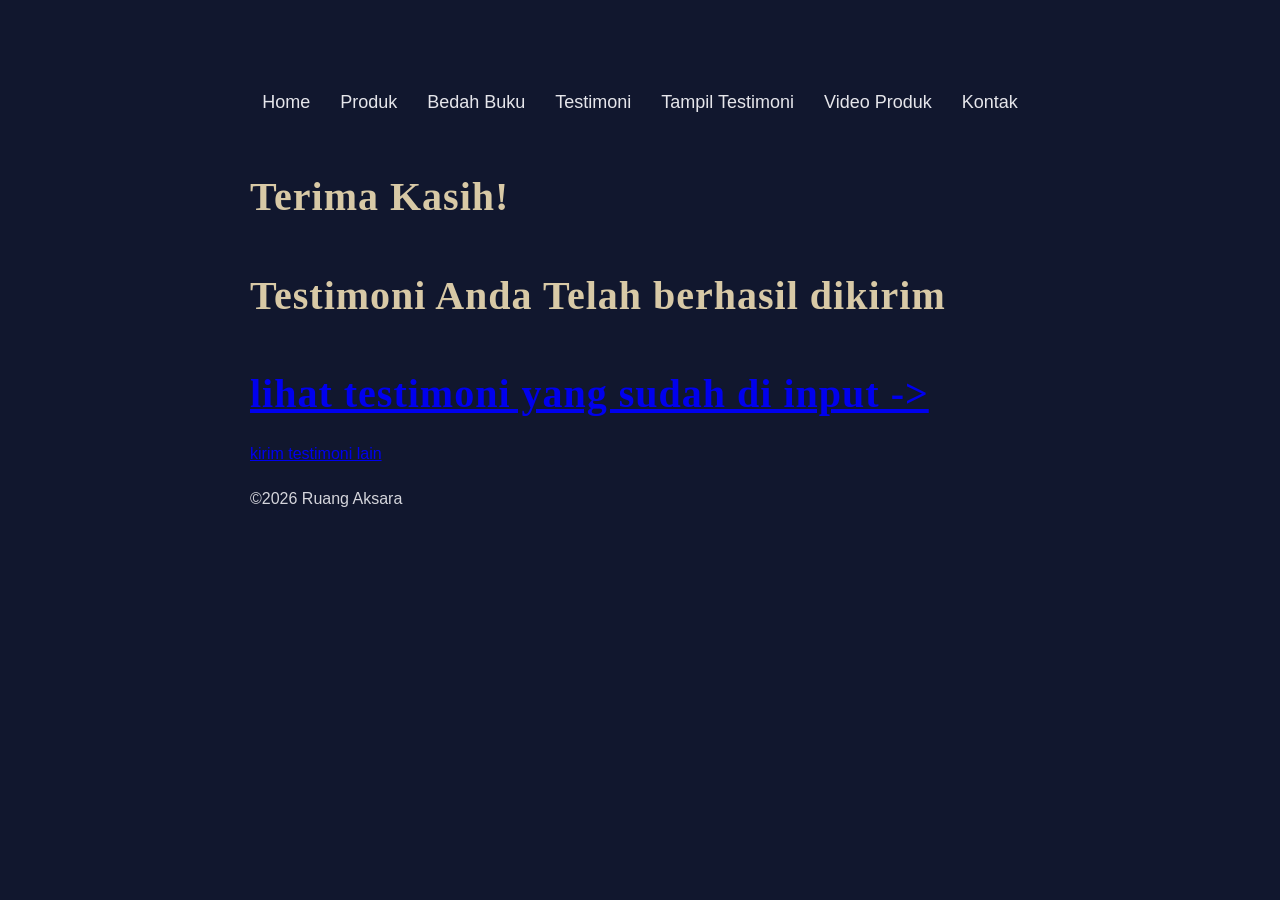
<file: Proses Testimoni.html>
<!DOCTYPE html>
<html lang="id">
<head>
    <meta charset="UTF-8">
    <meta name="viewport" content="width=device-width, initial-scale=1.0">
    <title>Ruang Aksara</title>
    <link rel="stylesheet" href="style.css" />
    </head>
    <body>
 <nav class="navbar">
  <ul>
    <li><a href="index.html">Home</a></li>
    <li><a href="produk.html">Produk</a></li>
    <li><a href="Bedah Buku Artikel.html">Bedah Buku</a></li> 
    <li><a href="Testimoni.html">Testimoni</a></li>
    <li><a href="Tampil Testimoni.html">Tampil Testimoni</a></li>
    <li><a href="Video Produk Event.html">Video Produk</a></li>  
    <li><a href="Kontak.html">Kontak</a></li>
  </ul>
</nav>   
</body>

<body>
<main class="konfirmasi">
    <h1>Terima Kasih!</h1>
    <h1>Testimoni Anda Telah berhasil dikirim</h1>
    <h1><a href="Tampil Testimoni.html">lihat testimoni yang sudah di input -></a></h1>
    <section class="testimoni terkirim"></section>
    <a href="Testimoni.html">kirim testimoni lain</a> 
</main>
<footer>
    <p>&copy;2026 Ruang Aksara</p>
</footer>
</body>
</html>
</file>
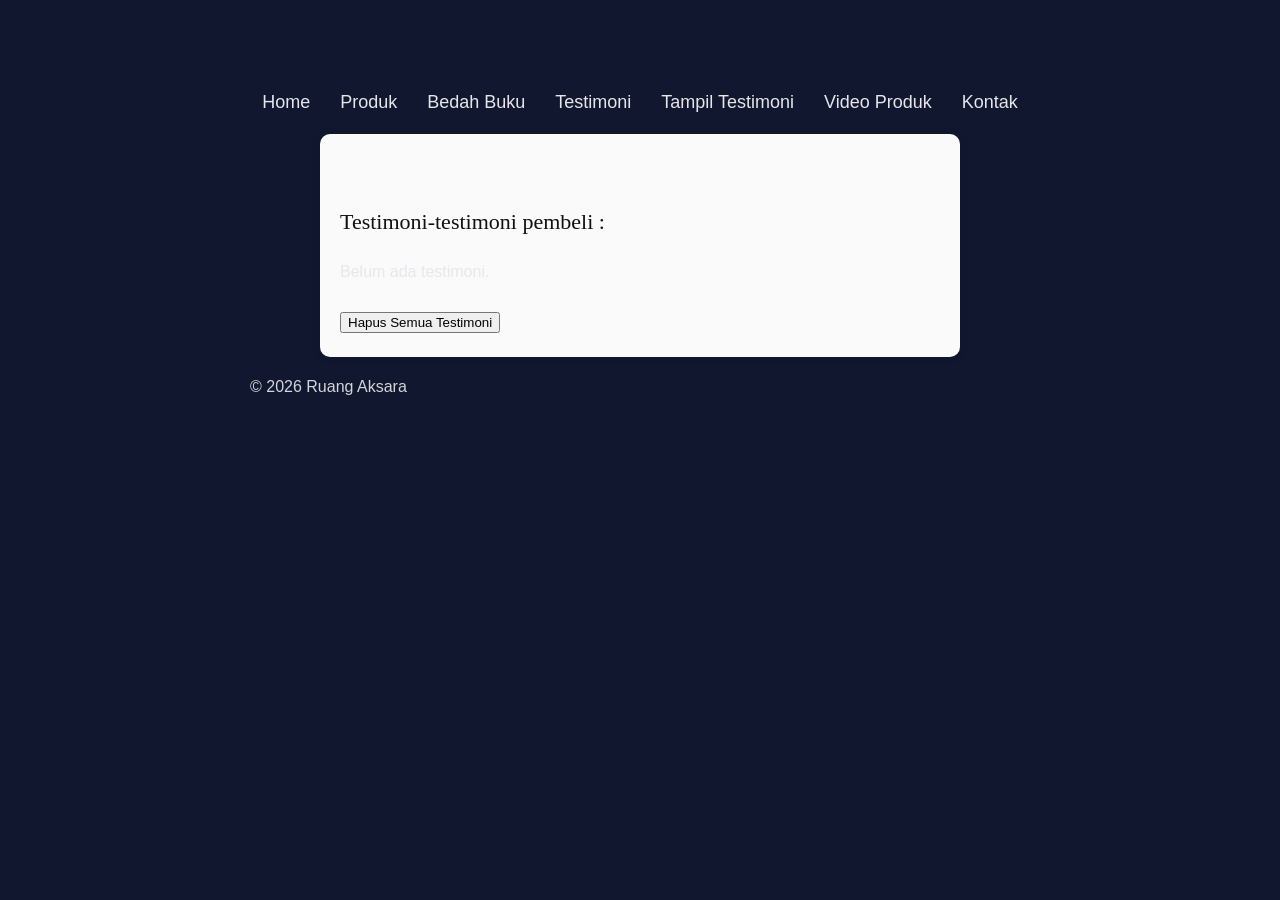
<file: Tampil Testimoni.html>
<!DOCTYPE html>
<html lang="id">
<head>
    <meta charset="UTF-8">
    <meta name="viewport" content="width=device-width, initial-scale=1.0">
    <title>Ruang Aksara</title>
    <link rel="stylesheet" href="style.css" />
    </head>
    <body>
 <nav class="navbar">
  <ul>
    <li><a href="index.html">Home</a></li>
    <li><a href="produk.html">Produk</a></li>
    <li><a href="Bedah Buku Artikel.html">Bedah Buku</a></li> 
    <li><a href="Testimoni.html">Testimoni</a></li>
    <li><a href="Tampil Testimoni.html">Tampil Testimoni</a></li>
    <li><a href="Video Produk Event.html">Video Produk</a></li>  
    <li><a href="Kontak.html">Kontak</a></li>
  </ul>
</nav>   
</body>
  <main class="formulir">
    <h2>Testimoni-testimoni pembeli :</h2>
    <div id="daftarTestimoni"></div>
    <button id="hapusSemua">Hapus Semua Testimoni</button>
  </div>

    <section>
    <div id="daftarTestimoni"></div>
    </section>
  </main>

  <footer>
    <p>&copy; 2026 Ruang Aksara</p>
  </footer>

   <script>
    const container = document.getElementById('daftarTestimoni');
    const testimoniList = JSON.parse(localStorage.getItem('testimoniList')) || [];

    if (testimoniList.length === 0) {
      container.innerHTML = "<p>Belum ada testimoni.</p>";
    } else {
      testimoniList.forEach((t, i) => {
        const el = document.createElement('div');
        el.className = 'testimoni-box';
        el.innerHTML = `
          <p><strong>Nama:</strong> ${t.nama}</p>
          <p><strong>Email:</strong> ${t.email}</p>
          <p><strong>Pesan:</strong> ${t.pesan}</p>
        `;
        container.appendChild(el);
      });
    }


      document.getElementById("hapusSemua").addEventListener("click", function() {
      const konfirmasi = confirm("Apakah Anda yakin ingin menghapus semua testimoni?");
      if (konfirmasi) {
        localStorage.removeItem("testimoniList");
        location.reload();
         
      }
       });
  </script>
</body>
</file>
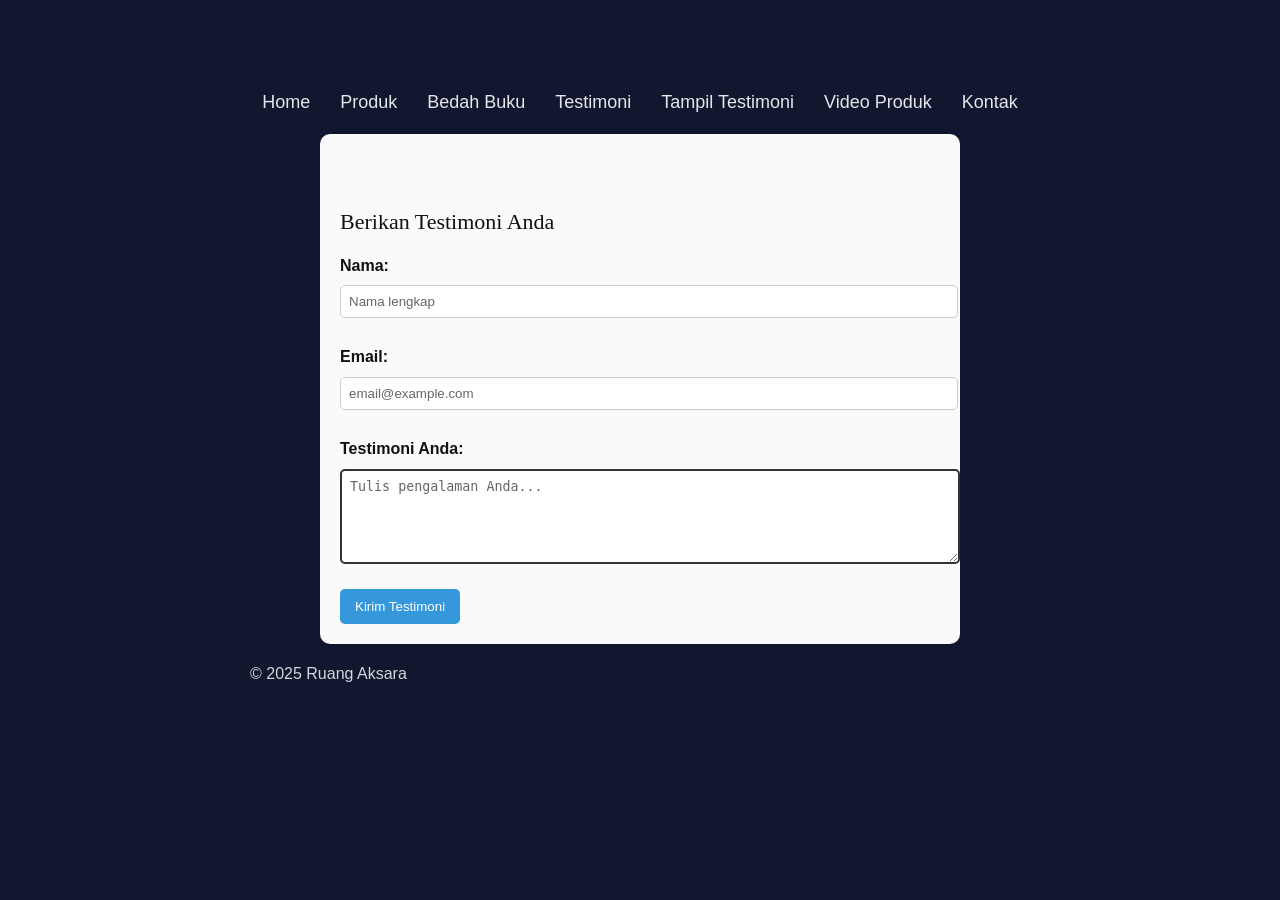
<file: Testimoni.html>
<!DOCTYPE html>
<html lang="id">
<head>
    <meta charset="UTF-8">
    <meta name="viewport" content="width=device-width, initial-scale=1.0">
    <title>Ruang Aksara</title>
    <link rel="stylesheet" href="style.css" />
    </head>
    <body>
 <nav class="navbar">
  <ul>
    <li><a href="index.html">Home</a></li>
    <li><a href="produk.html">Produk</a></li>
    <li><a href="Bedah Buku Artikel.html">Bedah Buku</a></li> 
    <li><a href="Testimoni.html">Testimoni</a></li>
    <li><a href="Tampil Testimoni.html">Tampil Testimoni</a></li>
    <li><a href="Video Produk Event.html">Video Produk</a></li>  
    <li><a href="Kontak.html">Kontak</a></li>
  </ul>
</nav>   
</body>
<body>
  <main class="formulir">
    <h2>Berikan Testimoni Anda</h2>
    <form id="formTestimoni">
      <label for="nama">Nama:</label>
      <input type="text" id="nama" name="nama" required placeholder="Nama lengkap">

      <label for="email">Email:</label>
      <input type="email" id="email" name="email" required placeholder="email@example.com">

      <label for="pesan">Testimoni Anda:</label>
      <textarea id="pesan" name="pesan" required placeholder="Tulis pengalaman Anda..." rows="5"></textarea>

      <button type="submit">Kirim Testimoni</button>
    </form>
  </main>

  <footer>
    <p>&copy; 2025 Ruang Aksara</p>
  </footer>

  <script>
    document.getElementById('formTestimoni').addEventListener('submit', function(e) {
      e.preventDefault();

      const nama = document.getElementById('nama').value;
      const email = document.getElementById('email').value;
      const pesan = document.getElementById('pesan').value;

      const dataBaru = { nama, email, pesan };

      // Ambil list dari localStorage
      const testimoniList = JSON.parse(localStorage.getItem('testimoniList')) || [];

      // Tambahkan testimoni baru
      testimoniList.push(dataBaru);

      // Simpan kembali ke localStorage
      localStorage.setItem('testimoniList', JSON.stringify(testimoniList));

      // Arahkan ke halaman konfirmasi
      window.location.href = 'Proses Testimoni.html';
    });
  </script>
</body>
</html>
</file>
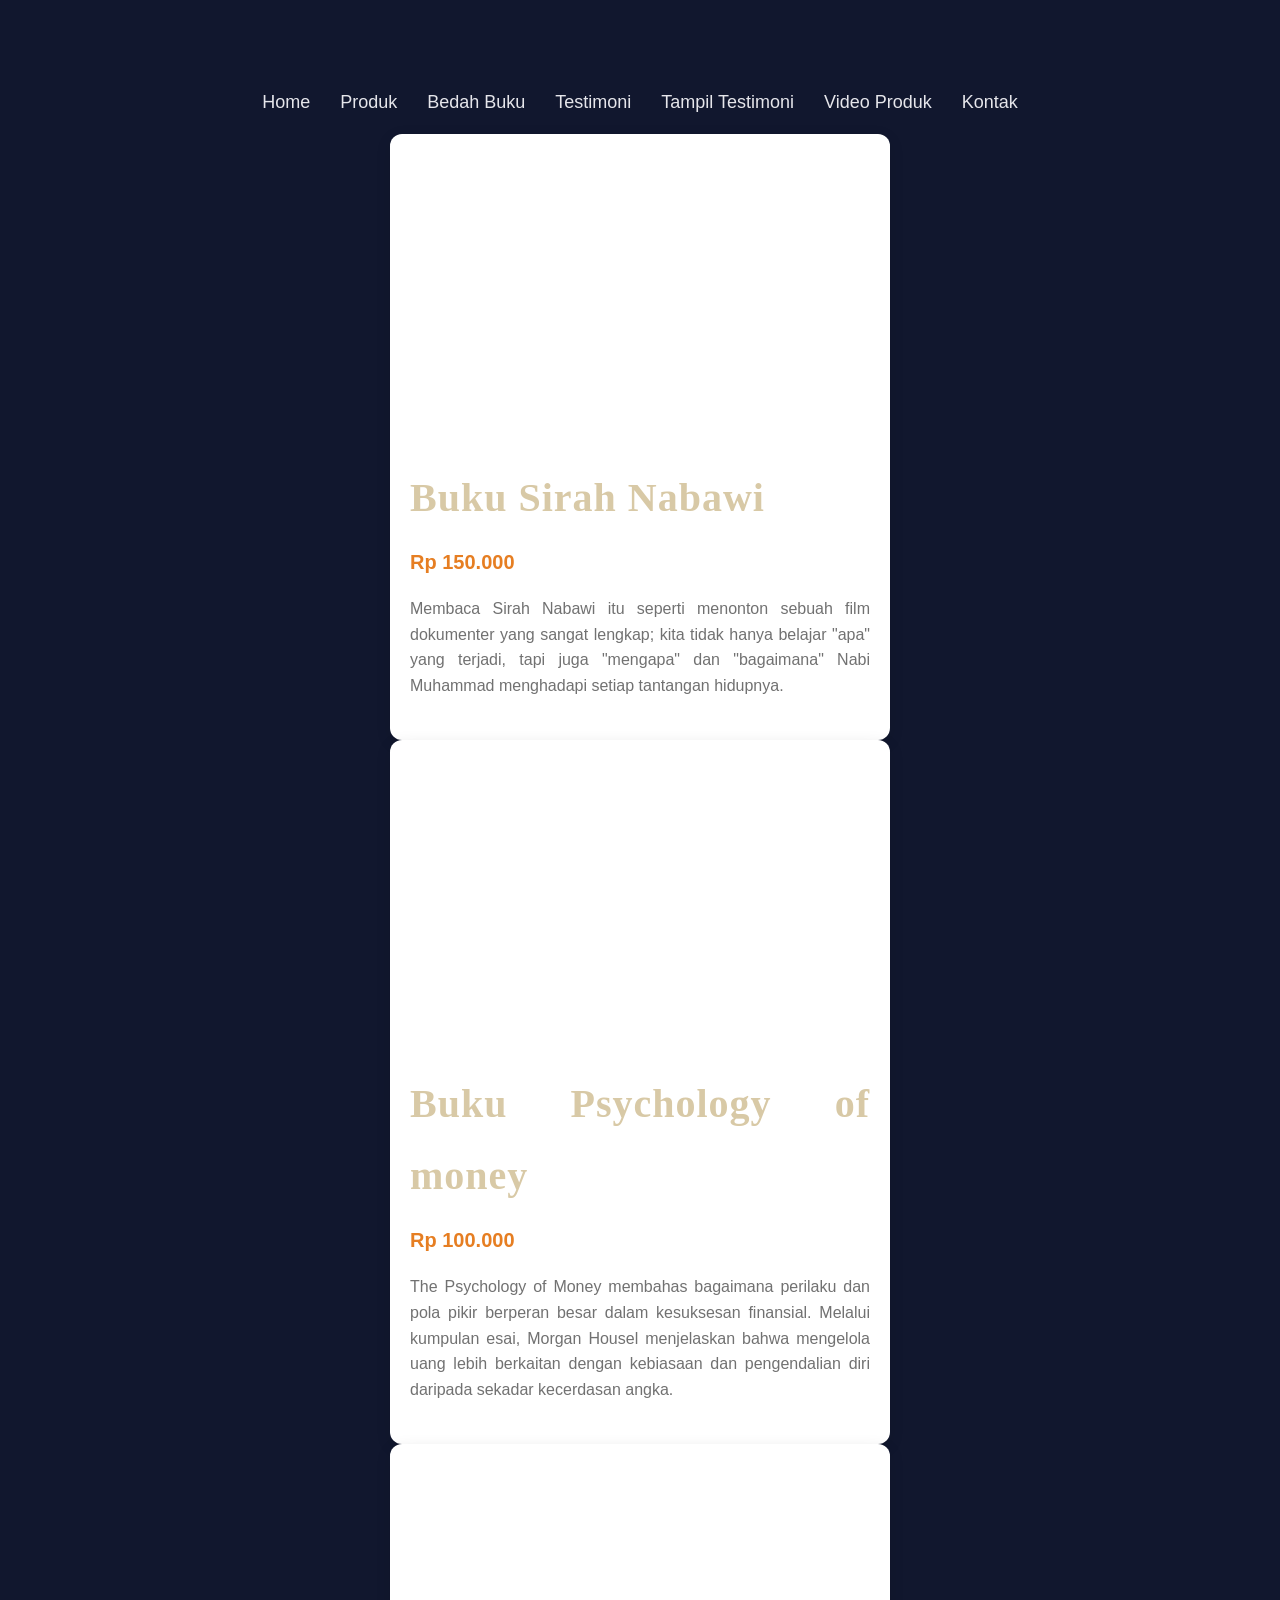
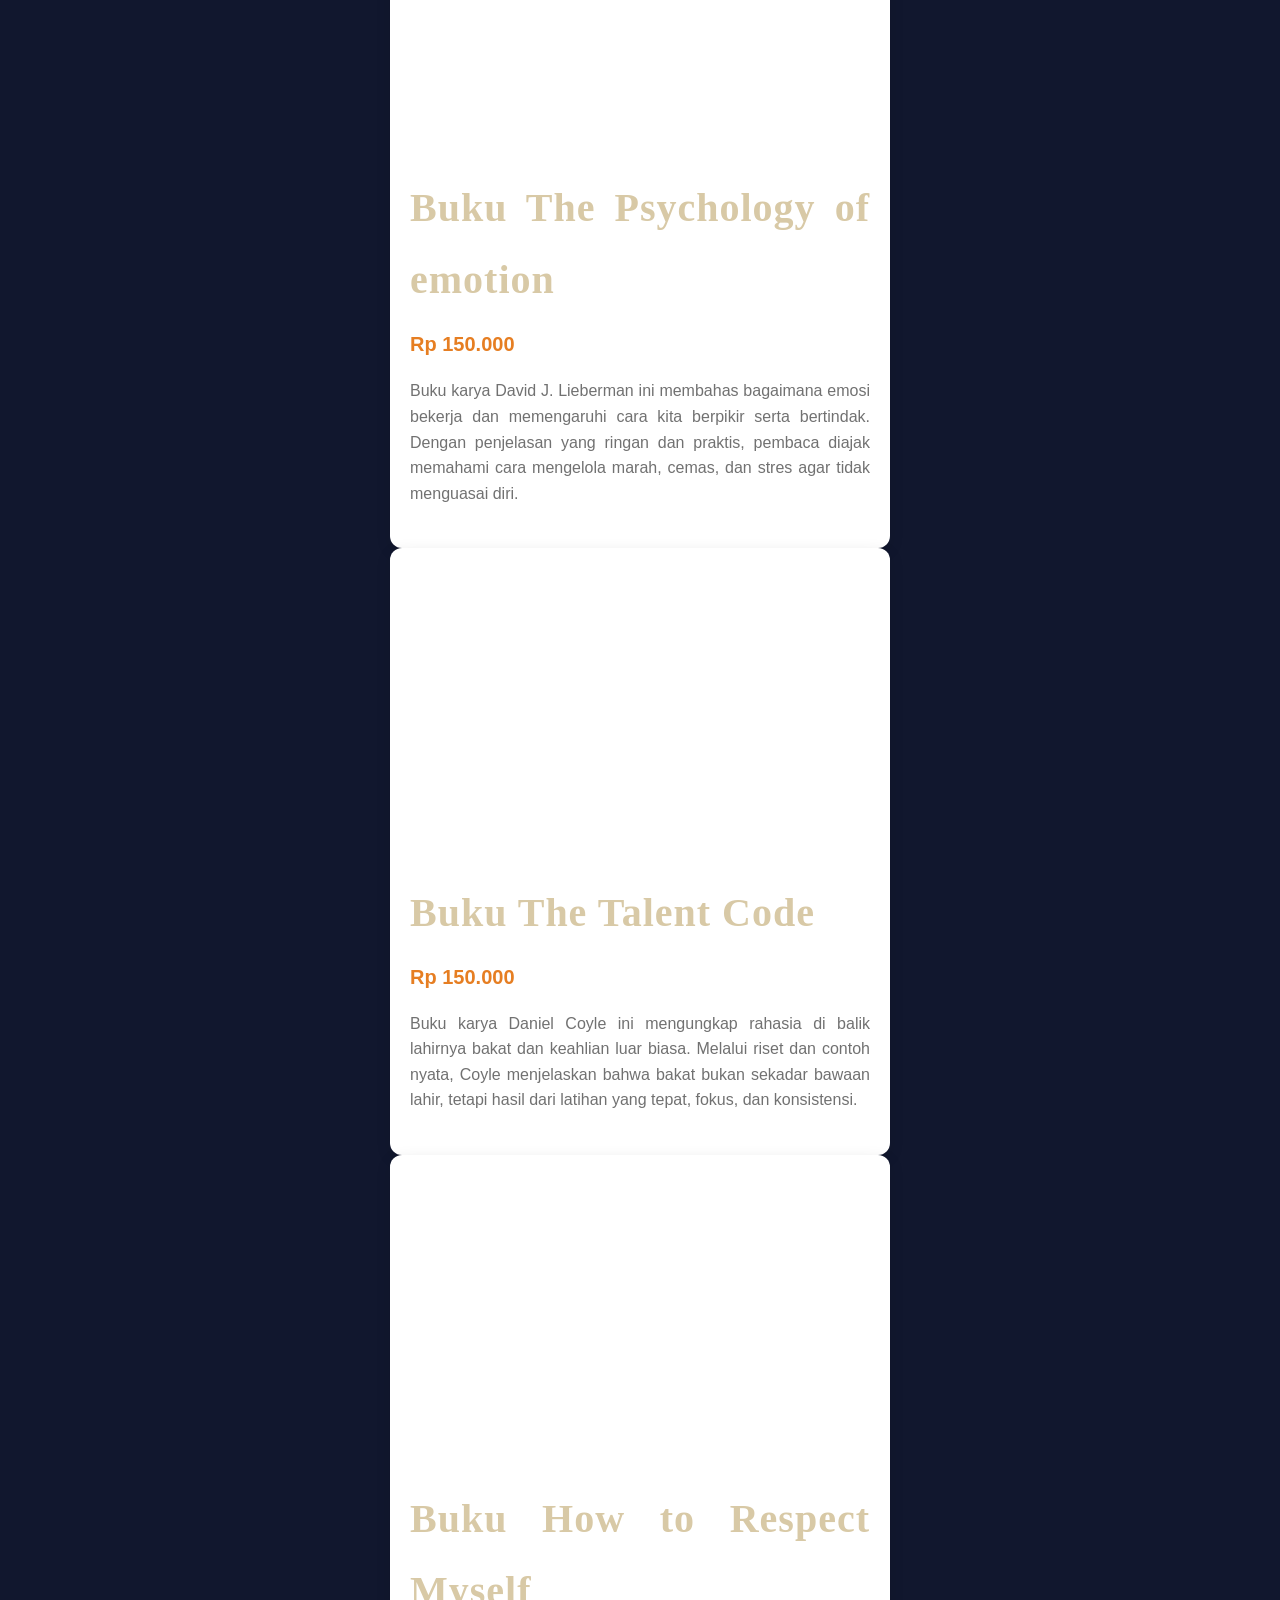
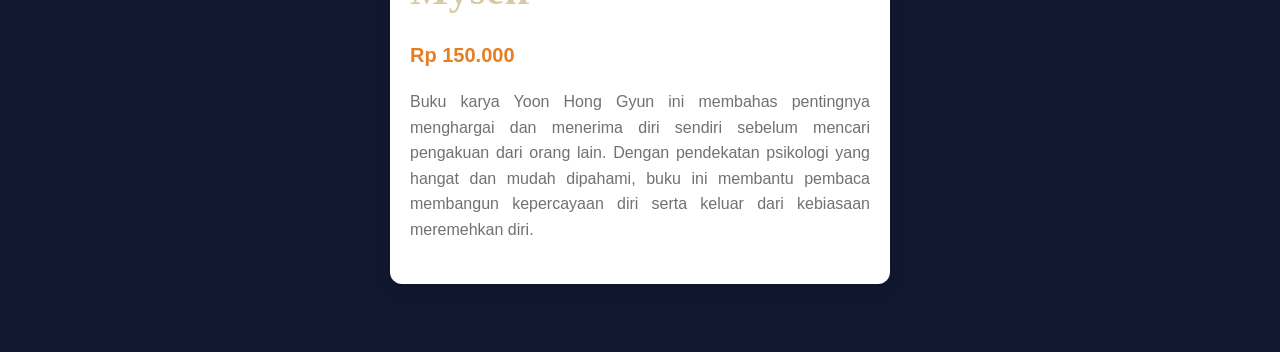
<file: Video Produk Event.html>
<!DOCTYPE html>
<html lang="id">
<head>
    <meta charset="UTF-8">
    <meta name="viewport" content="width=device-width, initial-scale=1.0">
    <title>Ruang Aksara</title>
    <link rel="stylesheet" href="style.css" />
    </head>
    <body>
 <nav class="navbar">
  <ul>
    <li><a href="index.html">Home</a></li>
    <li><a href="produk.html">Produk</a></li>
    <li><a href="Bedah Buku Artikel.html">Bedah Buku</a></li> 
    <li><a href="Testimoni.html">Testimoni</a></li>
    <li><a href="Tampil Testimoni.html">Tampil Testimoni</a></li>
    <li><a href="Video Produk Event.html">Video Produk</a></li>  
    <li><a href="Kontak.html">Kontak</a></li>
  </ul>
</nav>   
</body>
   <body>
    <div class="card-buku">
        <div class="video-container">
          <iframe src="https://www.youtube.com/embed/0WvxNDQ7M0o" 
                    title="Komparasi Buku Sirah Nabawiyyah"
                    allow="accelerometer; autoplay; clipboard-write; encrypted-media; gyroscope; picture-in-picture" 
                    allowfullscreen>
            </iframe>
        </div>
        <div class="konten">
            <h1>Buku Sirah Nabawi</h1>
            <div class="harga-buku">Rp 150.000</div>
            <p class="deskripsi">
               Membaca Sirah Nabawi itu seperti menonton sebuah film dokumenter yang sangat lengkap; kita tidak hanya belajar "apa" yang terjadi, tapi juga "mengapa" dan "bagaimana" Nabi Muhammad menghadapi setiap tantangan hidupnya.
            </p>
        </div>
    </div>

    <div class="card-buku">
        <div class="video-container">
          <iframe src="https://www.youtube.com/embed/T8EwFaojR2c" 
                    title="Komparasi Psychology of money"
                    allow="accelerometer; autoplay; clipboard-write; encrypted-media; gyroscope; picture-in-picture" 
                    allowfullscreen>
            </iframe>
        </div>
        <div class="konten">
            <h1>Buku Psychology of money</h1>
            <div class="harga-buku">Rp 100.000</div>
            <p class="deskripsi">
               The Psychology of Money membahas bagaimana perilaku dan pola pikir
      berperan besar dalam kesuksesan finansial. Melalui kumpulan esai,
      Morgan Housel menjelaskan bahwa mengelola uang lebih berkaitan
      dengan kebiasaan dan pengendalian diri daripada sekadar kecerdasan angka.</p>
        </div>
    </div>

    <div class="card-buku">
        <div class="video-container">
          <iframe src="https://www.youtube.com/embed/EF9IPBZrP7Y" 
                    title="Komparasi The Psychologyof emotion"
                    allow="accelerometer; autoplay; clipboard-write; encrypted-media; gyroscope; picture-in-picture" 
                    allowfullscreen>
            </iframe>
        </div>
        <div class="konten">
            <h1>Buku The Psychology of emotion</h1>
            <div class="harga-buku">Rp 150.000</div>
            <p class="deskripsi">
               Buku karya David J. Lieberman ini membahas bagaimana emosi bekerja dan memengaruhi cara kita berpikir serta bertindak. Dengan penjelasan yang ringan dan praktis, pembaca diajak memahami cara mengelola marah, cemas, dan stres agar tidak menguasai diri.
            </p>
        </div>
    </div>

    <div class="card-buku">
        <div class="video-container">
          <iframe src="https://www.youtube.com/embed/glaS8rWDnNM" 
                    title="Komparasi The Talent Code"
                    allow="accelerometer; autoplay; clipboard-write; encrypted-media; gyroscope; picture-in-picture" 
                    allowfullscreen>
            </iframe>
        </div>
        <div class="konten">
            <h1>Buku The Talent Code</h1>
            <div class="harga-buku">Rp 150.000</div>
            <p class="deskripsi">
               Buku karya Daniel Coyle ini mengungkap rahasia di balik lahirnya bakat dan keahlian luar biasa. Melalui riset dan contoh nyata, Coyle menjelaskan bahwa bakat bukan sekadar bawaan lahir, tetapi hasil dari latihan yang tepat, fokus, dan konsistensi.
            </p>
        </div>
    </div>


    
    <div class="card-buku">
        <div class="video-container">
          <iframe src="https://www.youtube.com/embed/iJzg198dv4I" 
                    title="Komparasi How to Respect Myself Karya Yoon Hong Gyun"
                    allow="accelerometer; autoplay; clipboard-write; encrypted-media; gyroscope; picture-in-picture" 
                    allowfullscreen>
            </iframe>
        </div>
        <div class="konten">
            <h1>Buku How to Respect Myself</h1>
            <div class="harga-buku">Rp 150.000</div>
            <p class="deskripsi">
              Buku karya Yoon Hong Gyun ini membahas pentingnya menghargai dan menerima diri sendiri sebelum mencari pengakuan dari orang lain. Dengan pendekatan psikologi yang hangat dan mudah dipahami, buku ini membantu pembaca membangun kepercayaan diri serta keluar dari kebiasaan meremehkan diri.
            </p>
        </div>
    </div>
</body>
</html>
</file>
<file: style.css>
body {
    background: #11172E ;
    font-family: 'Inter',sans-serif;
    color: #E6E6EB;
    line-height: 1.8;
    padding: 60px 24px;
    max-width: 780px;
    margin-left: auto;
    margin-right: auto;
}

.daftar-produk {
display: grid;
grid-template-columns: repeat(auto-fit,
minmax(250px, 1fr));
gap: 20px;
padding: 20px;
}
.produk {
background-color: #fff;
border: 1px solid #ddd;
padding: 15px;
border-radius: 10px;
text-align: center;
box-shadow: 0 2px 6px rgba(0, 0, 0, 0.1);
}
.produk img {
width: 150px;
height: auto;
border-radius: 5px;
margin-bottom: 10px;
}
.produk h2 {font-size: 20px;
color: #2c3e50;
}


.harga {
font-weight: bold;
color: #27ae60;
}
.deskripsi {
font-size: 14px;
color: #555;
}

h1 {
    color: #D8C9A6;
    font-family:'cormorant Garamond',serif;
    text-align: justify;
    font-size: 40px;
    font-weight: 600;
    letter-spacing: 1px;
    margin-bottom: 10px;
}
 

H2 {
    color: #B8C0FF;
    font-family:'cormorant Garamond',serif;
    text-align: justify;
    font-size: 22px;
    font-weight: 500;
    margin-top: 48px;
    margin-bottom: 10px;
  
}

p {
    color: #E6E6EB;
    font-family: 'Inter',sans-serif;
    text-align: justify;
    font-size: 16px;
    opacity: 0.92;
    margin-bottom: 22px;
}

.navbar ul {
  display: flex;            
  justify-content: center;  
  list-style: none;         
  margin: 10;
  padding: 10;
  gap : 20px;
  font-family: poppins;
  font-size: 20px;
}
.sampul{
    max-width: 250px;
    width: 100%;
    height: auto;
    display: block;
    margin: 20px auto;
    border-radius: 8px;
}
.formulir {
max-width: 600px;
margin: auto;
padding: 20px;
background-color: #fafafa;
border-radius: 10px;
box-shadow: 0 0 10px rgba(0,0,0,0.1);
}
.formulir h2{
    color: #111;
}
form label {
display: block;
margin-top: 10px;
font-weight: bold;
}
form input,
form select,
form textarea {
width: 100%;
padding: 8px;
margin-top: 5px;
margin-bottom: 15px;
border-radius: 5px;
border: 1px solid #ccc;
}
form button {
background-color: #3498db;
color: white;
padding: 10px 15px;
border: none;
border-radius: 5px;
cursor: pointer;
}
form button:hover {
background-color: #2980b9;
}
.rating {
    font-size: 75px;      
    color: #FFD700;       
    margin-right: 5px;   
    text-align: center;
}
.navbar {
  background-color: #11172E;
  padding: 15px 0;
}

.navbar ul {
  display: flex;
  justify-content: center;
  align-items: center;
  list-style: none;
  margin: 0;
  padding: 0;
  gap: 30px;
}

.navbar ul li a {
  text-decoration: none;
  color: #E6E6EB;
  font-family: 'Poppins', sans-serif;
  font-size: 18px;
  font-weight: 500;
  transition: 0.3s;
}

.navbar ul li a:hover {
  color: #D8C9A6;
}

.container {
    display: flex;
    justify-content: space-around;
    flex-wrap: wrap; /* Agar responsif di HP */
    gap: 20px;
    padding: 50px;
    background-color: #f4f7f6;
    font-family: 'Segoe UI', Tahoma, Geneva, Verdana, sans-serif;
  }

  .stat-card {
    background: white;
    padding: 0px;
    border-radius: 0px;
    box-shadow: 0 4px 15px rgba(0,0,0,0.1);
    text-align: center;
    flex: 1;
    min-width: 150px;
  }

  .counter {
    display: block;
    font-size: 3rem;
    font-weight: 800;
    color: #2c3e50;
    margin-bottom: 5px;
  }

  .label {
    color: #7f8c8d;
    text-transform: uppercase;
    font-size: 0.9rem;
    letter-spacing: 1px;
  }

  .formulir label {
    color: #111; 
    font-weight: 600;}

  formulir input,
.formulir textarea {
    color: #111;             
    background-color: #fff;   
    border: 2px solid #333;   
}  

.formulir input::placeholder,
.formulir textarea::placeholder {
    color: #666;
    opacity: 1;  
}


.testimoni-box {
    background-color: #ffffff;
    color: #111;             
    padding: 15px;
    margin: 15px 0;
    border-radius: 10px;
    box-shadow: 0 4px 10px rgba(0,0,0,0.08);
    font-size: 15px;
}


.formulir {
    color: #111;
}

.testimoni-box,
.testimoni-box p {
    color: #000 !important;   
    opacity: 1 !important;   
}

.testimoni-box p {
    font-weight: 500;
    font-size: 15px;
}

.card-buku {
            background-color: white;
            width: 100%;
            max-width: 560px; 
            border-radius: 12px;
            overflow: hidden;
            box-shadow: 0 4px 15px rgba(0,0,0,0.1);
            transition: 0.3s;
            width: 100%;
            max-width: 500px; 
            margin-left: auto;
            margin-right: auto;
            display: block; 
        }

        .video-container {
            position: relative;
            width: 100%;
            padding-bottom: 56.25%; 
            height: 0;
        }

        .video-container iframe {
            position: absolute;
            top: 0;
            left: 0;
            width: 100%;
            height: 100%;
            border: none;
        }

        .konten {
            padding: 20px;
        }

        .judul-buku {
            font-size: 24px;
            color: #333;
            margin: 0 0 10px 0;
            font-weight: bold;
        }

        .harga-buku {
            font-size: 20px;
            color: #e67e22; 
            font-weight: 600;
            margin-bottom: 15px;
        }

        .deskripsi {
            font-size: 16px;
            color: #666;
            line-height: 1.6;
        }
</file>
